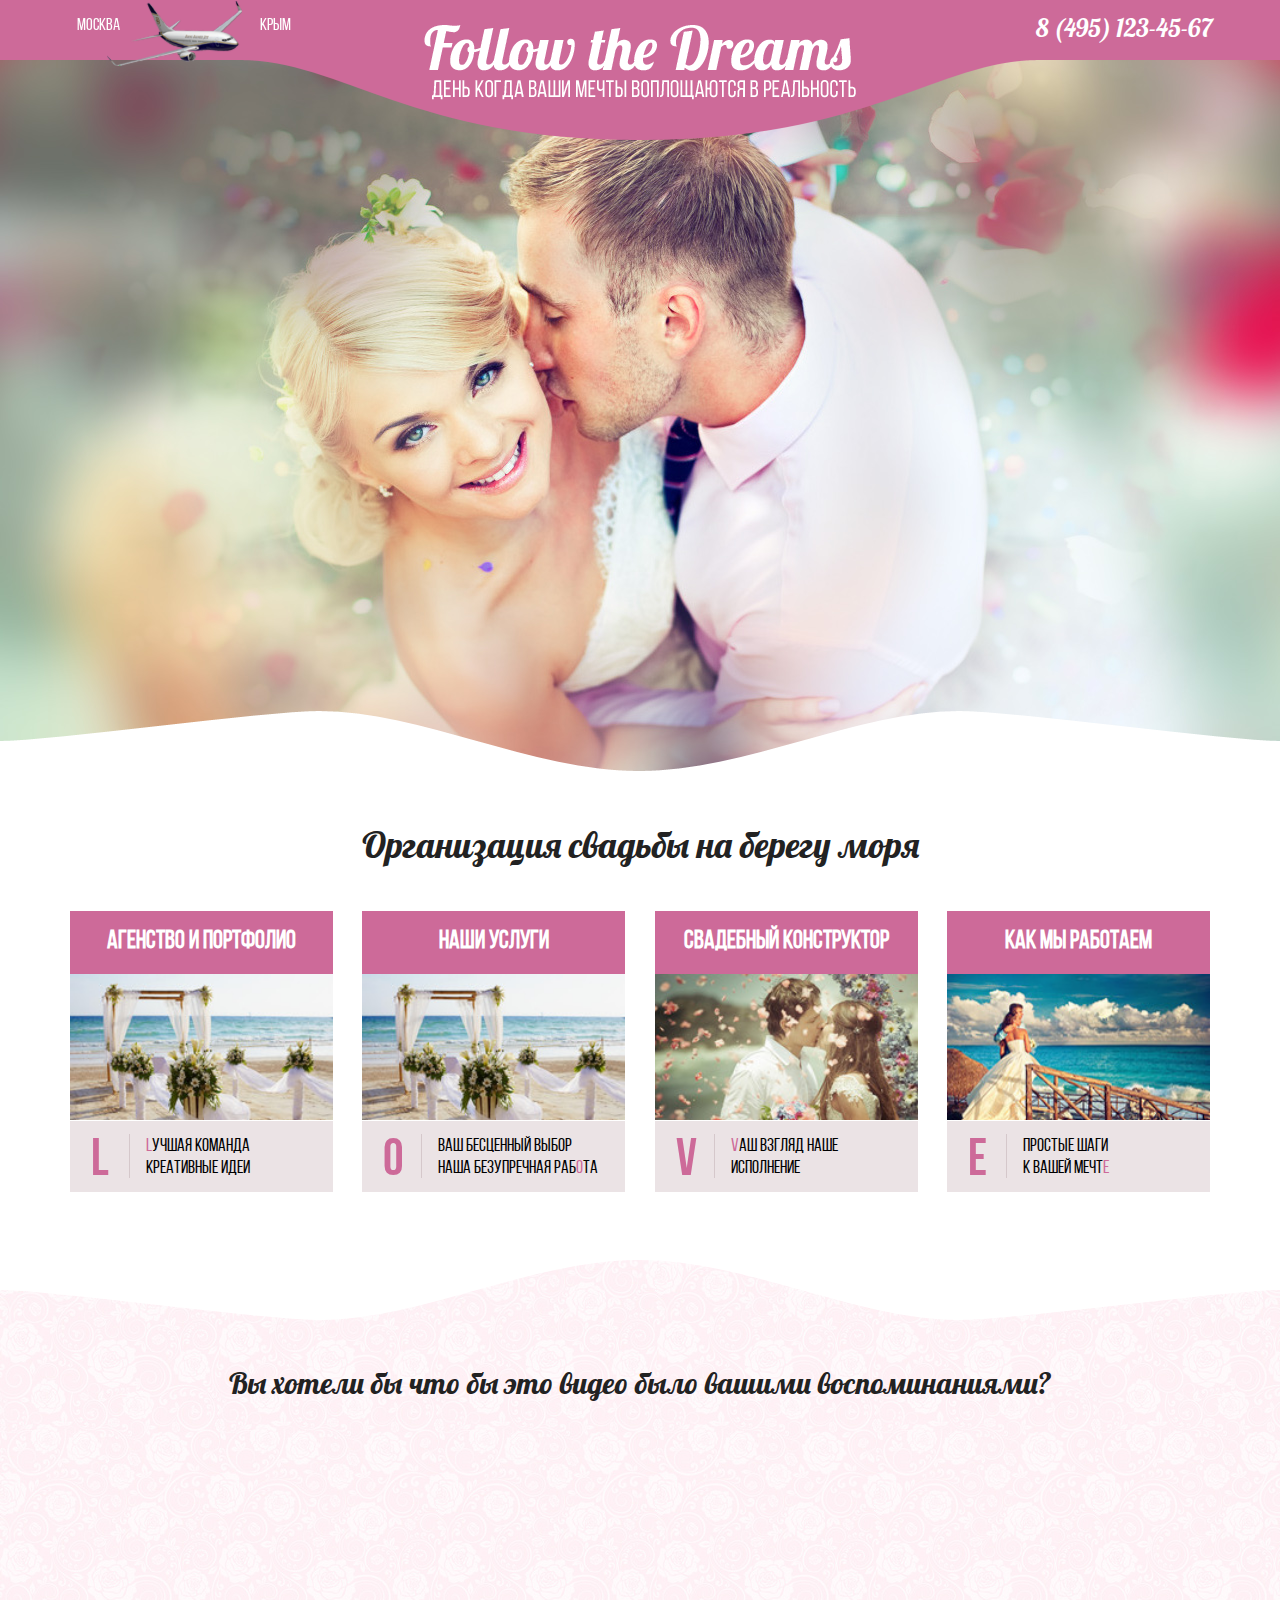
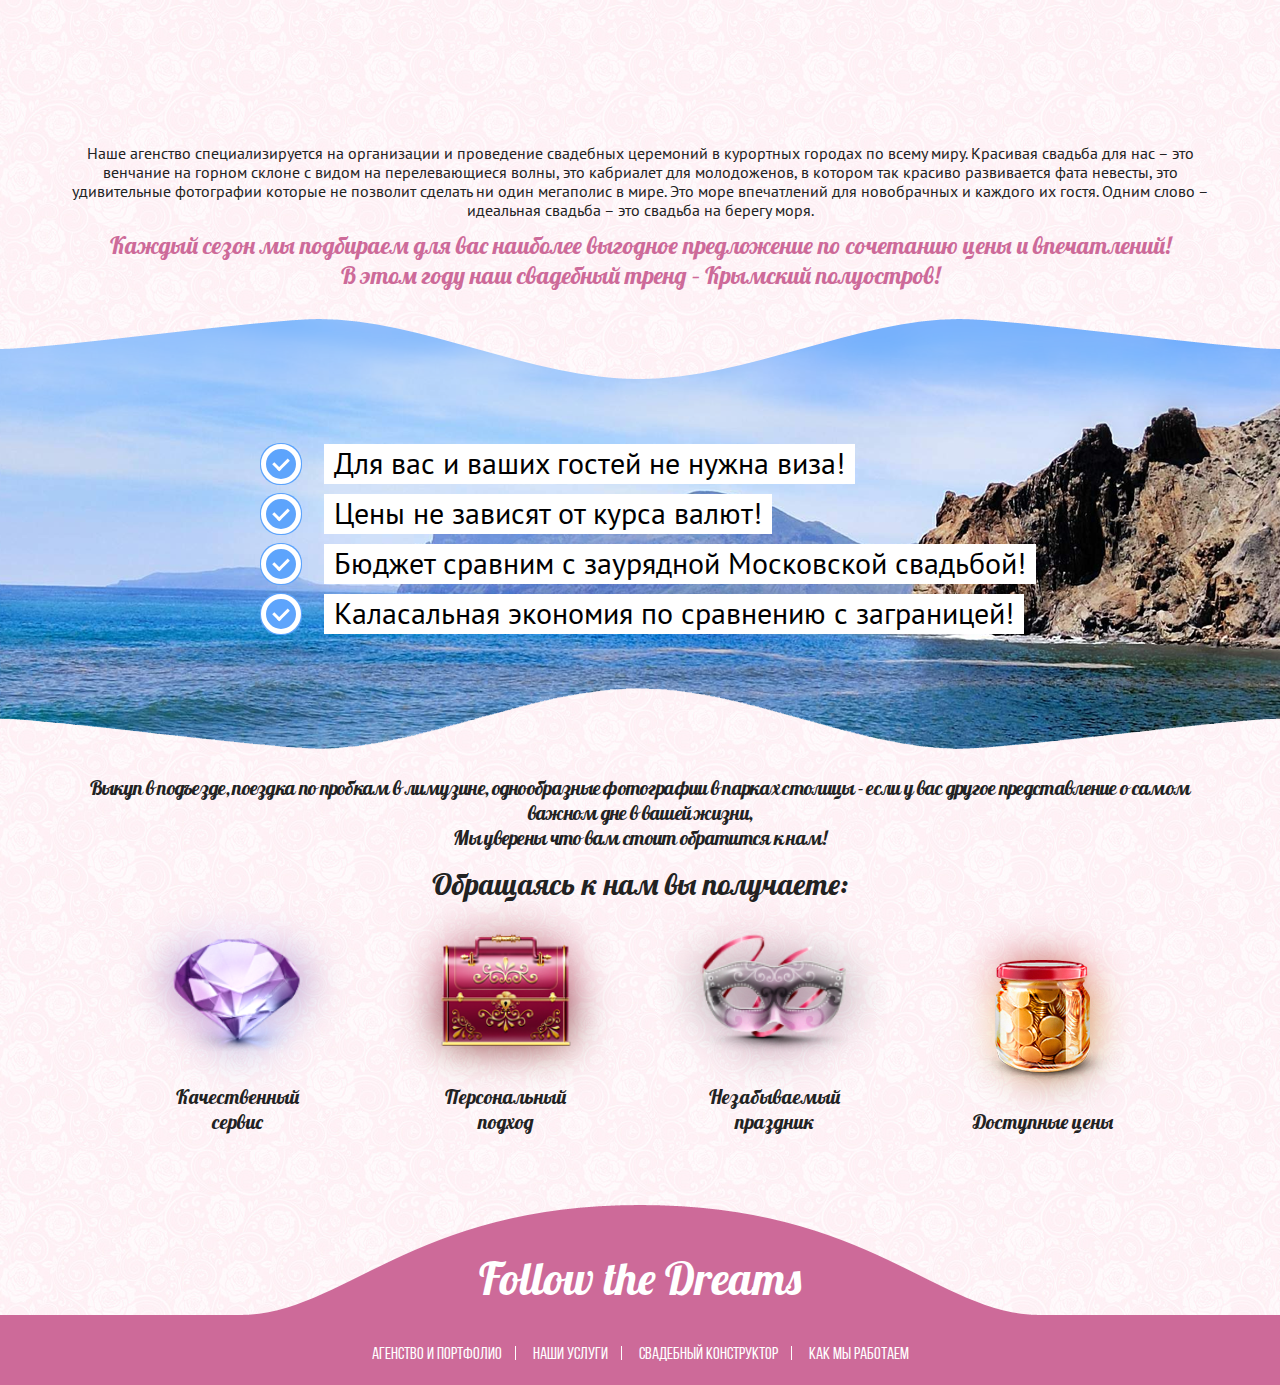
<file: index.html>
﻿<!DOCTYPE html> 
<html lang="ru">
<head>
    <meta charset="utf-8" />
    <meta name="robots" content="noindex, nofollow">
    <meta name="viewport" content="width=1000">
    <meta name="format-detection" content="telephone=no">
    <meta name="format-detection" content="address=no">

    <title>Title</title>
    <link rel="stylesheet" href="css/swiper.min.css" />
    <link rel="stylesheet" href="css/main.css" />
    
</head>
<body>
    <!-- site -->
    <div class="site">
        <!-- /site__header -->
        <header class="site__header">

            <!-- site__centered -->
            <div class="site__centered">

                <!-- trip -->
                <div class="trip">
                    Москва
                    Крым
                </div>
                <!-- /trip -->

                <!-- logo -->
                <h1 class="logo">
                    <img src="img/logo.png" alt="Follow the Dreams">
                </h1>
                <!-- /logo -->

                <!-- phone -->
                <a href="tel:84951234567" class="phone">8 (495) 123-45-67</a>
                <!-- /phone -->

            </div>
            <!-- /site__centered -->

        </header>
        <!-- /site__header -->

        <!-- site__content -->
        <div class="site__content">

            <!-- main-slider -->
            <div class="main-slider">

                <!-- swiper-container -->
                <div class="swiper-container">

                    <!-- swiper-wrapper -->
                    <div class="swiper-wrapper">

                        <!-- main-slider__item -->
                        <div class="main-slider__item swiper-slide">
                            <img src="pic/slide.jpg" alt="img"/>
                        </div>
                        <!-- /main-slider__item -->

                        <!-- main-slider__item -->
                        <div class="main-slider__item swiper-slide">
                            <img src="pic/slide_01.jpg" alt="img"/>
                        </div>
                        <!-- /main-slider__item -->

                    </div>
                    <!-- /swiper-wrapper -->

                </div>
                <!-- /swiper-container -->

            </div>
            <!-- /main-slider -->

            <!-- organization -->
            <section class="organization">

                <!-- site__centered -->
                <div class="site__centered">

                    <!-- site__title -->
                    <h2 class="site__title site__title_frame site__title_frame_1">Организация свадьбы на берегу моря</h2>
                    <!-- /site__title -->

                    <!-- organization__wrap -->
                    <div class="organization__wrap">

                        <!-- organization__item -->
                        <a href="#" class="organization__item">

                            <!-- organization__title -->
                            <h3 class="organization__title">Агенство и портфолио</h3>
                            <!-- organization__title -->

                            <!-- organization__img -->
                            <div class="organization__img">
                                <img src='pic/img-001.jpg' alt="img"/>
                            </div>
                            <!-- /organization__img -->

                            <!-- organization__content -->
                            <div class="organization__content">

                                <!-- organization__letter -->
                                <span class="organization__letter organization__letter_1">L</span>
                                <!-- /organization__letter -->

                                <p><span>L</span>учшая команда</p>
                                <p>Креативные идеи</p>
                            </div>
                            <!-- /organization__content -->

                        </a>
                        <!-- /organization__item -->

                        <!-- organization__item -->
                        <a href="#" class="organization__item">

                            <!-- organization__title -->
                            <h3 class="organization__title">наши услуги</h3>
                            <!-- /organization__title -->

                            <!-- organization__img -->
                            <div class="organization__img">
                                <img src='pic/img-001.jpg' alt="img"/>
                            </div>
                            <!-- /organization__img -->

                            <!-- organization__content -->
                            <div class="organization__content">

                                <!-- organization__letter -->
                                <span class="organization__letter organization__letter_2">O</span>
                                <!-- /organization__letter -->

                                <p>Ваш  бесценный выбор</p>
                                <p>Наша безупречная раб<span>О</span>та</p>
                            </div>
                            <!-- /organization__content -->

                        </a>
                        <!-- /organization__item -->


                        <!-- organization__item -->
                        <a href="#" class="organization__item">

                            <!-- organization__title -->
                            <h3 class="organization__title">свадебный конструктор</h3>
                            <!-- organization__title -->

                            <!-- organization__img -->
                            <div class="organization__img">
                                <img src='pic/img-003.jpg' alt="img"/>
                            </div>
                            <!-- /organization__img -->

                            <!-- organization__content -->
                            <div class="organization__content">

                                <!-- organization__letter -->
                                <span class="organization__letter organization__letter_3">V</span>
                                <!-- /organization__letter -->

                                <p><span>V</span>аш взгляд Наше</p>
                                <p>исполнение</p>
                            </div>
                            <!-- /organization__content -->

                        </a>
                        <!-- /organization__item -->

                        <!-- organization__item -->
                        <a href="#" class="organization__item">

                            <!-- organization__title -->
                            <h3 class="organization__title">как мы работаем</h3>
                            <!-- organization__title -->

                            <!-- organization__img -->
                            <div class="organization__img">
                                <img src='pic/img-004.jpg' alt="img"/>
                            </div>
                            <!-- /organization__img -->

                            <!-- organization__content -->
                            <div class="organization__content">

                                <!-- organization__letter -->
                                <span class="organization__letter organization__letter_4">E</span>
                                <!-- /organization__letter -->

                                <p>Простые шаги</p>
                                <p>К вашей мечт<span>E</span></p>
                            </div>
                            <!-- /organization__content -->

                        </a>
                        <!-- /organization__item -->

                    </div>
                    <!-- /organization__wrap -->

                </div>
                <!-- /site__centered -->

            </section>
            <!-- /organization -->

            <!-- video-memory -->
            <section class="video-memory">

                <!-- site__centered -->
                <div class="site__centered">

                    <!-- site__title -->
                    <h2 class="site__title site__title_frame">Вы хотели бы что бы это видео было вашими воспоминаниями?</h2>
                    <!-- /site__title -->

                    <!-- video-memory__wrap -->
                    <div class="video-memory__wrap" data-space-to-animate = "300">

                        <!-- video-memory__wrap-item -->
                        <div class="video-memory__wrap-item">венчание в церкви или на берегу моря?</div>
                        <!-- /video-memory__wrap-item -->

                        <!-- video-memory__wrap-item -->
                        <div class="video-memory__wrap-item">прогука на яхте или воздушном шаре?</div>
                        <!-- /video-memory__wrap-item -->

                        <!-- video-memory__wrap-item -->
                        <div class="video-memory__wrap-item">может выездная церемония на обрыве высокой сколы?</div>
                        <!-- /video-memory__wrap-item -->

                        <!-- video-memory__wrap-item -->
                        <div class="video-memory__wrap-item">что бы вы не выбрали, мы делаем этот день особенным!</div>
                        <!-- /video-memory__wrap-item -->

                        <iframe width="460" height="298" src="https://www.youtube.com/embed/YQHsXMglC9A" frameborder="0" allowfullscreen></iframe>

                    </div>
                    <!-- /video-memory__wrap -->

                    <!-- video-memory__content -->
                    <div class="video-memory__content">
                        <p>Наше агенство специализируется на организации и проведение свадебных церемоний в курортных городах по всему миру. Красивая свадьба для нас – это венчание на горном склоне с видом на перелевающиеся волны, это кабриалет для молодоженов, в котором так красиво развивается фата невесты, это удивительные фотографии которые не позволит сделать ни один мегаполис в мире. Это море впечатлений для новобрачных и каждого их гостя. Одним слово – идеальная свадьба – это свадьба на берегу моря.</p>

                        <h3 class="video-memory__content-tagline">
                            <span>Каждый сезон мы подбираем для вас наиболее выгодное предложение по сочетанию цены и впечатлений!</span>
                            <span>В этом году наш свадебный тренд – Крымский полуостров!</span>
                        </h3>
                    </div>
                    <!-- /video-memory__content -->

                </div>
                <!-- /site__centered -->

            </section>
            <!-- /video-memory -->

            <!-- advantages -->
            <div class="advantages">

                <!-- site__centered -->
                <div class="site__centered">

                    <!-- advantages__list -->
                    <ul class="advantages__list">
                        <li><span>Для вас и ваших гостей не нужна виза!</span></li>
                        <li><span>Цены не зависят от курса валют!</span></li>
                        <li><span>Бюджет сравним с заурядной Московской свадьбой!</span></li>
                        <li><span>Каласальная экономия по сравнению с заграницей!</span></li>
                    </ul>
                    <!-- /advantages__list -->

                </div>
                <!-- /site__centered -->

            </div>
            <!-- /advantages -->

            <!-- benefit -->
            <section class="benefit">

                <!-- site__centered -->
                <div class="site__centered">

                    <!-- benefit__introduction -->
                    <div class="benefit__introduction">
                        <p>Выкуп в подъезде, поездка по пробкам в лимузине, однообразные фотографии в парках столицы - если у вас другое представление о самом важном дне в вашей жизни,</p>
                        <p>Мы уверены что вам стоит обратится к нам!</p>
                    </div>
                    <!-- /benefit__introduction -->

                    <!-- site__title -->
                    <h2 class="site__title site__title_frame">Обращаясь к нам вы получаете:</h2>
                    <!-- /site__title -->

                    <!-- benefit__wrap -->
                    <div class="benefit__wrap">

                        <div class="benefit__item benefit__item_service">
                            <span>Качественный сервис</span>
                        </div>

                        <div class="benefit__item benefit__item_approach">
                            <span>Персональный подход</span>
                        </div>

                        <div class="benefit__item benefit__item_celebration">
                            <span>Незабываемый праздник</span>
                        </div>

                        <div class="benefit__item benefit__item_price">
                            <span>Доступные цены</span>
                        </div>

                    </div>
                    <!-- /benefit__wrap -->

                </div>
                <!-- /site__centered -->

            </section>
            <!-- /benefit -->

        </div>
        <!-- /site__content -->

        <!-- /site__footer -->
        <footer class="site__footer">

            <!-- site__centered -->
            <div class="site__centered">

                <span class="footer__logo">Follow the Dreams</span>

                <div class="footer__menu">
                    <a href="#" class="footer__menu-item"><span>Агенство и портфолио</span></a>
                    <a href="#" class="footer__menu-item"><span>наши услуги</span></a>
                    <a href="#" class="footer__menu-item"><span>свадебный конструктор</span></a>
                    <a href="#" class="footer__menu-item"><span>как мы работаем</span></a>
                </div>

            </div>
            <!-- /site__centered -->

        </footer>
        <!-- /site__footer -->

    </div>
    <!-- /site -->

    <script src="js/jquery-2.1.3.min.js"></script>
    <script src="js/swiper.min.js"></script>
    <script src="js/jquery.main.js"></script>
</body>
</html>
</file>
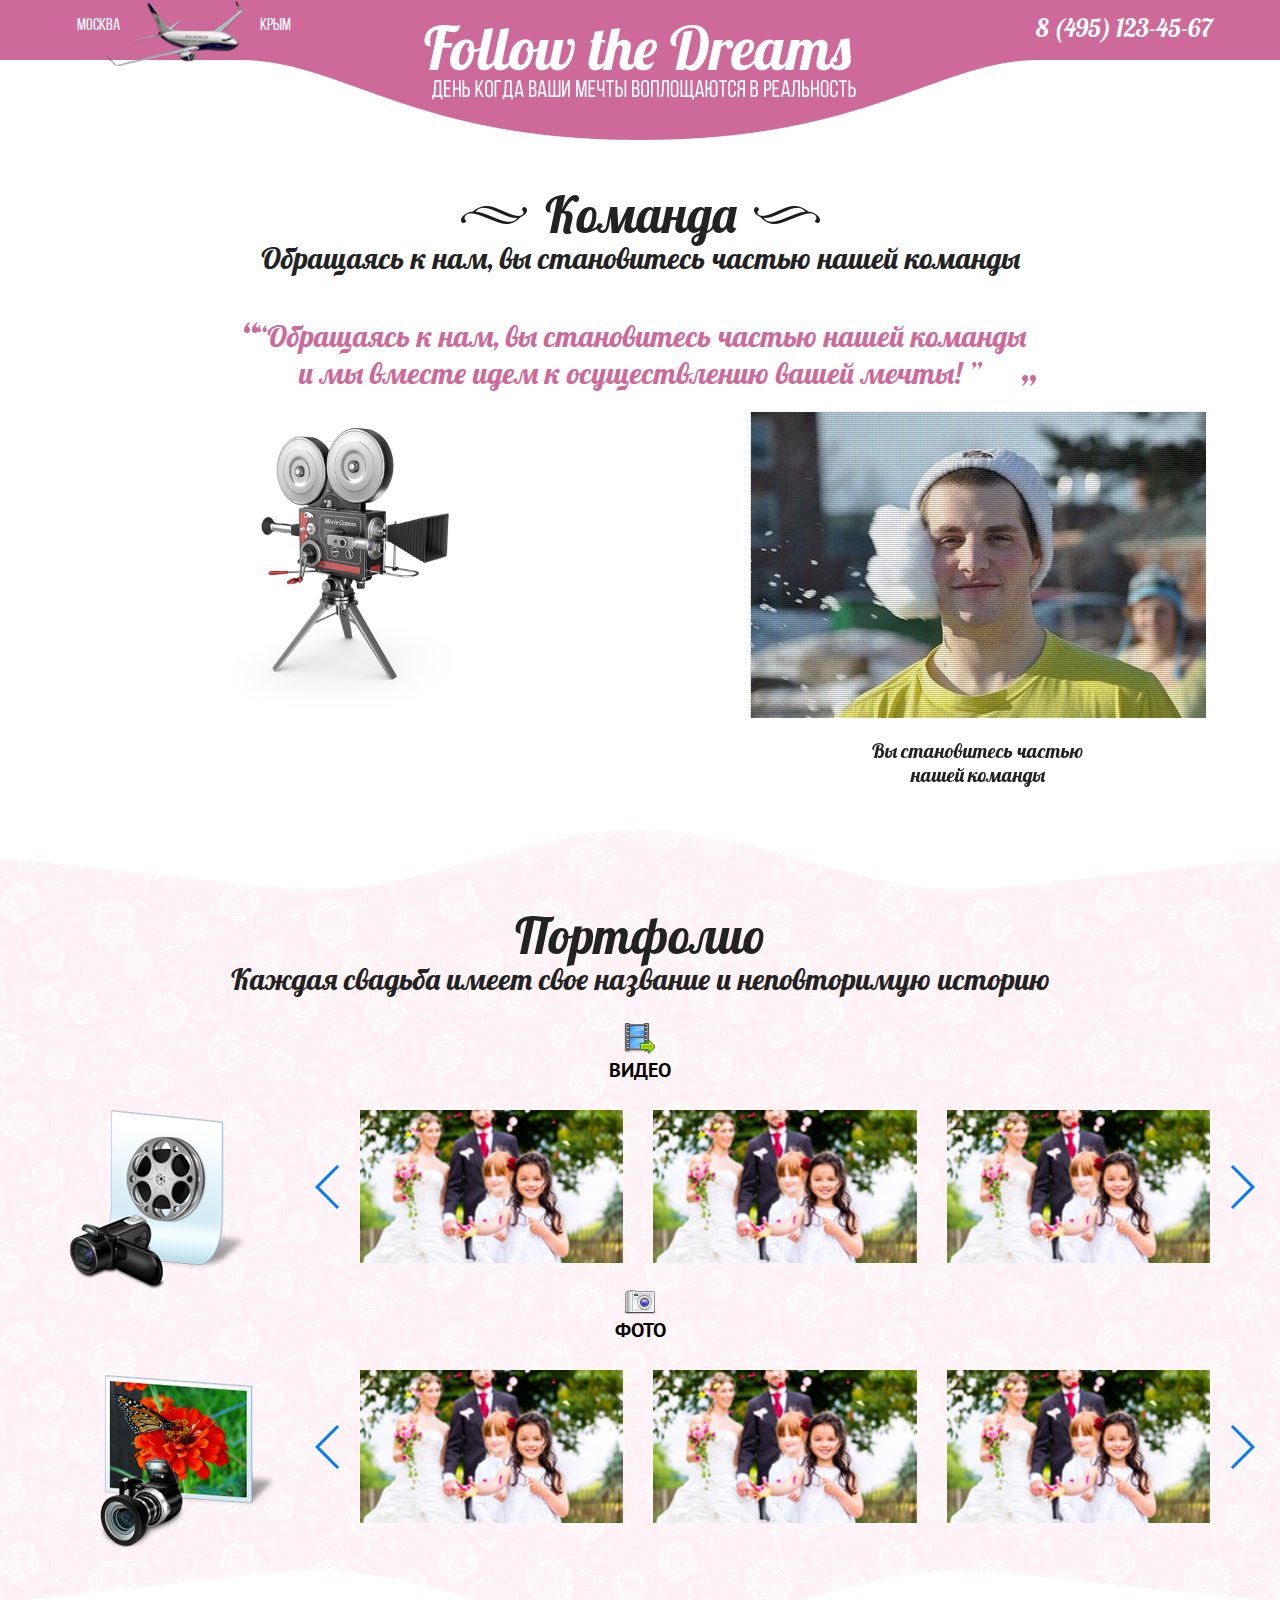
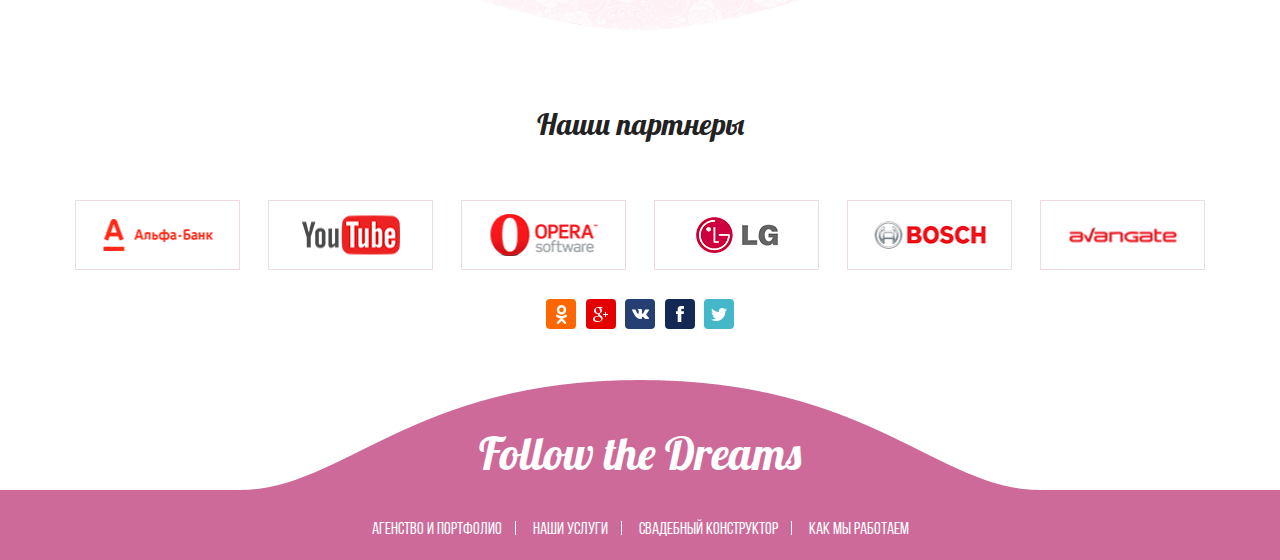
<file: svadba_vn_1.html>
﻿<!DOCTYPE html> 
<html lang="ru">
<head>
    <meta charset="utf-8" />
    <meta name="robots" content="noindex, nofollow">
    <meta name="viewport" content="width=1000">
    <meta name="format-detection" content="telephone=no">
    <meta name="format-detection" content="address=no">

    <title>Title</title>
    <link rel="stylesheet" href="css/swiper.min.css" />
    <link rel="stylesheet" href="css/main.css" />

</head>
<body>

    <!-- site -->
    <div class="site">

        <!-- site__header -->
        <header class="site__header">

            <!-- site__centered -->
            <div class="site__centered">

                <!-- trip -->
                <div class="trip">
                    Москва
                    Крым
                </div>
                <!-- /trip -->

                <!-- logo -->
                <a href="#" class="logo">
                    <img src="img/logo.png" alt="Follow the Dreams">
                </a>
                <!-- /logo -->

                <!-- phone -->
                <a href="tel:84951234567" class="phone">8 (495) 123-45-67</a>
                <!-- /phone -->

            </div>
            <!-- /site__centered -->

        </header>
        <!-- /site__header -->

        <!-- site__content -->
        <div class="site__content">

            <!-- our-team -->
            <section class="our-team">

                <!-- site__centered -->
                <div class="site__centered">

                    <h1 class="site__title"><span>Команда</span></h1>
                    <span class="site__subtitle">Обращаясь к нам, вы становитесь частью нашей команды </span>

                    <!-- our-team__slogan -->
                    <span class="our-team__slogan">
                        <span>“Обращаясь к нам, вы становитесь частью нашей команды
и мы вместе идем к осуществлению вашей мечты! ”</span>
                    </span>
                    <!-- /our-team__slogan -->

                    <!-- our-team__slider -->
                    <div class="our-team__slider">

                        <!-- swiper-container -->
                        <div class="swiper-container">
                            <div class="swiper-wrapper">
                                <div class="swiper-slide">

                                    <!-- our-team__card -->
                                    <div class="our-team__card">

                                        <!-- our-team__pic -->
                                        <div class="our-team__pic" style="background-image: url(pic/our-team-slide1.png)"></div>
                                        <!-- /our-team__pic -->

                                        <!-- our-team__text -->
                                        <div class="our-team__text">
                                            <div>
                                                <div>
                                                    Вы становитесь частью
                                                    нашей команды
                                                </div>
                                            </div>
                                        </div>
                                        <!-- /our-team__text -->

                                    </div>
                                    <!-- /our-team__card -->

                                </div>
                                <div class="swiper-slide">

                                    <!-- our-team__card -->
                                    <div class="our-team__card">

                                        <!-- our-team__pic -->
                                        <div class="our-team__pic" style="background-image: url(pic/our-team-slide1.png)"></div>
                                        <!-- /our-team__pic -->

                                        <!-- our-team__text -->
                                        <div class="our-team__text">
                                            <div>
                                                <div>
                                                    Вы становитесь частью
                                                    нашей команды
                                                </div>
                                            </div>
                                        </div>
                                        <!-- /our-team__text -->

                                    </div>
                                    <!-- /our-team__card -->

                                </div>
                                <div class="swiper-slide">

                                    <!-- our-team__card -->
                                    <div class="our-team__card">

                                        <!-- our-team__pic -->
                                        <div class="our-team__pic" style="background-image: url(pic/our-team-slide1.png)"></div>
                                        <!-- /our-team__pic -->

                                        <!-- our-team__text -->
                                        <div class="our-team__text">
                                            <div>
                                                <div>
                                                    Вы становитесь частью
                                                    нашей команды
                                                </div>
                                            </div>
                                        </div>
                                        <!-- /our-team__text -->

                                    </div>
                                    <!-- /our-team__card -->

                                </div>
                                <div class="swiper-slide">

                                    <!-- our-team__card -->
                                    <div class="our-team__card">

                                        <!-- our-team__pic -->
                                        <div class="our-team__pic" style="background-image: url(pic/our-team-slide1.png)"></div>
                                        <!-- /our-team__pic -->

                                        <!-- our-team__text -->
                                        <div class="our-team__text">
                                            <div>
                                                <div>
                                                    Вы становитесь частью
                                                    нашей команды
                                                </div>
                                            </div>
                                        </div>
                                        <!-- /our-team__text -->

                                    </div>
                                    <!-- /our-team__card -->

                                </div>
                                <div class="swiper-slide">

                                    <!-- our-team__card -->
                                    <div class="our-team__card">

                                        <!-- our-team__pic -->
                                        <div class="our-team__pic" style="background-image: url(pic/our-team-slide1.png)"></div>
                                        <!-- /our-team__pic -->

                                        <!-- our-team__text -->
                                        <div class="our-team__text">
                                            <div>
                                                <div>
                                                    Вы становитесь частью
                                                    нашей команды
                                                </div>
                                            </div>
                                        </div>
                                        <!-- /our-team__text -->

                                    </div>
                                    <!-- /our-team__card -->

                                </div>
                            </div>
                        </div>
                        <!-- /swiper-container -->

                    </div>
                    <!-- /our-team__slider -->

                </div>
                <!-- /site__centered -->

            </section>
            <!-- /our-team -->

            <!-- portfolio -->
            <section class="portfolio">

                <!-- site__centered -->
                <div class="site__centered">

                    <h2 class="site__title">Портфолио</h2>
                    <span class="site__subtitle">Каждая свадьба имеет свое название и неповторимую историю</span>

                    <!-- portfolio__title -->
                    <h3 class="portfolio__title portfolio__title_video">
                        <span>Видео</span>
                    </h3>
                    <!-- /portfolio__title -->

                    <!-- portfolio__slider -->
                    <div class="portfolio__slider portfolio__slider_video">
                        <div>

                            <!-- swiper-container -->
                            <div class="swiper-container">
                                <div class="swiper-wrapper">
                                    <a href="#" class="swiper-slide" style="background-image: url(pic/portfolio-slide1.png)"></a>
                                    <a href="#" class="swiper-slide" style="background-image: url(pic/portfolio-slide1.png)"></a>
                                    <a href="#" class="swiper-slide" style="background-image: url(pic/portfolio-slide1.png)"></a>
                                    <a href="#" class="swiper-slide" style="background-image: url(pic/portfolio-slide1.png)"></a>
                                </div>
                            </div>
                            <!-- /swiper-container -->

                            <!-- Add Arrows -->
                            <div class="swiper-button-next"></div>
                            <div class="swiper-button-prev"></div>

                        </div>
                    </div>
                    <!-- /portfolio__slider -->

                    <!-- portfolio__title -->
                    <h3 class="portfolio__title portfolio__title_photo">
                        <span>Фото</span>
                    </h3>
                    <!-- /portfolio__title -->

                    <!-- portfolio__slider -->
                    <div class="portfolio__slider portfolio__slider_photos">
                        <div>

                            <!-- swiper-container -->
                            <div class="swiper-container">
                                <div class="swiper-wrapper">
                                    <a href="#" class="swiper-slide" style="background-image: url(pic/portfolio-slide1.png)"></a>
                                    <a href="#" class="swiper-slide" style="background-image: url(pic/portfolio-slide1.png)"></a>
                                    <a href="#" class="swiper-slide" style="background-image: url(pic/portfolio-slide1.png)"></a>
                                    <a href="#" class="swiper-slide" style="background-image: url(pic/portfolio-slide1.png)"></a>
                                </div>
                            </div>
                            <!-- /swiper-container -->

                            <!-- Add Arrows -->
                            <div class="swiper-button-next"></div>
                            <div class="swiper-button-prev"></div>
                        </div>
                    </div>
                    <!-- /portfolio__slider -->

                </div>
                <!-- /site__centered -->

            </section>
            <!-- /portfolio -->

            <!-- partners -->
            <section class="partners">

                <!-- site__centered -->
                <div class="site__centered">
                    <h2 class="site__subtitle">Наши партнеры</h2>

                    <!-- partners__items -->
                    <div class="partners__items">
                        <a class="partners__item" href="#">
                            <img src="pic/partner1.png" width="109" height="32" alt="">
                        </a>
                        <a class="partners__item" href="#">
                            <img src="pic/partner2.png" width="98" height="39" alt="">
                        </a>
                        <a class="partners__item" href="#">
                            <img src="pic/partner3.png" width="107" height="42" alt="">
                        </a>
                        <a class="partners__item" href="#">
                            <img src="pic/partner4.png" width="82" height="36" alt="">
                        </a>
                        <a class="partners__item" href="#">
                            <img src="pic/partner5.png" width="111" height="28" alt="">
                        </a>
                        <a class="partners__item" href="#">
                            <img src="pic/partner6.png" width="107" height="15" alt="">
                        </a>
                    </div>
                    <!-- /partners__items -->

                    <!-- social-networks -->
                    <div class="social-networks">
                        <a class="social-networks__odn" href="#">odn</a>
                        <a class="social-networks__google" href="#">google</a>
                        <a class="social-networks__vk" href="#">vk</a>
                        <a class="social-networks__facebook" href="#">facebook</a>
                        <a class="social-networks__twitter" href="#">twitter</a>
                    </div>
                    <!-- /social-networks -->

                </div>
                <!-- /site__centered -->

            </section>
            <!-- /partners -->

        </div>
        <!-- /site__content -->

        <!-- /site__footer -->
        <footer class="site__footer">

            <!-- site__centered -->
            <div class="site__centered">

                <span class="footer__logo">Follow the Dreams</span>

                <div class="footer__menu">
                    <a href="#" class="footer__menu-item">Агенство и портфолио</a>
                    <a href="#" class="footer__menu-item">наши услуги</a>
                    <a href="#" class="footer__menu-item">свадебный конструктор</a>
                    <a href="#" class="footer__menu-item">как мы работаем</a>
                </div>

            </div>
            <!-- /site__centered -->

        </footer>
        <!-- /site__footer -->

    </div>
    <!-- /site -->

    <script src="js/jquery-2.1.3.min.js"></script>
    <script src="js/swiper.min.js"></script>
    <script src="js/jquery.main.js"></script>
</body>
</html>
</file>
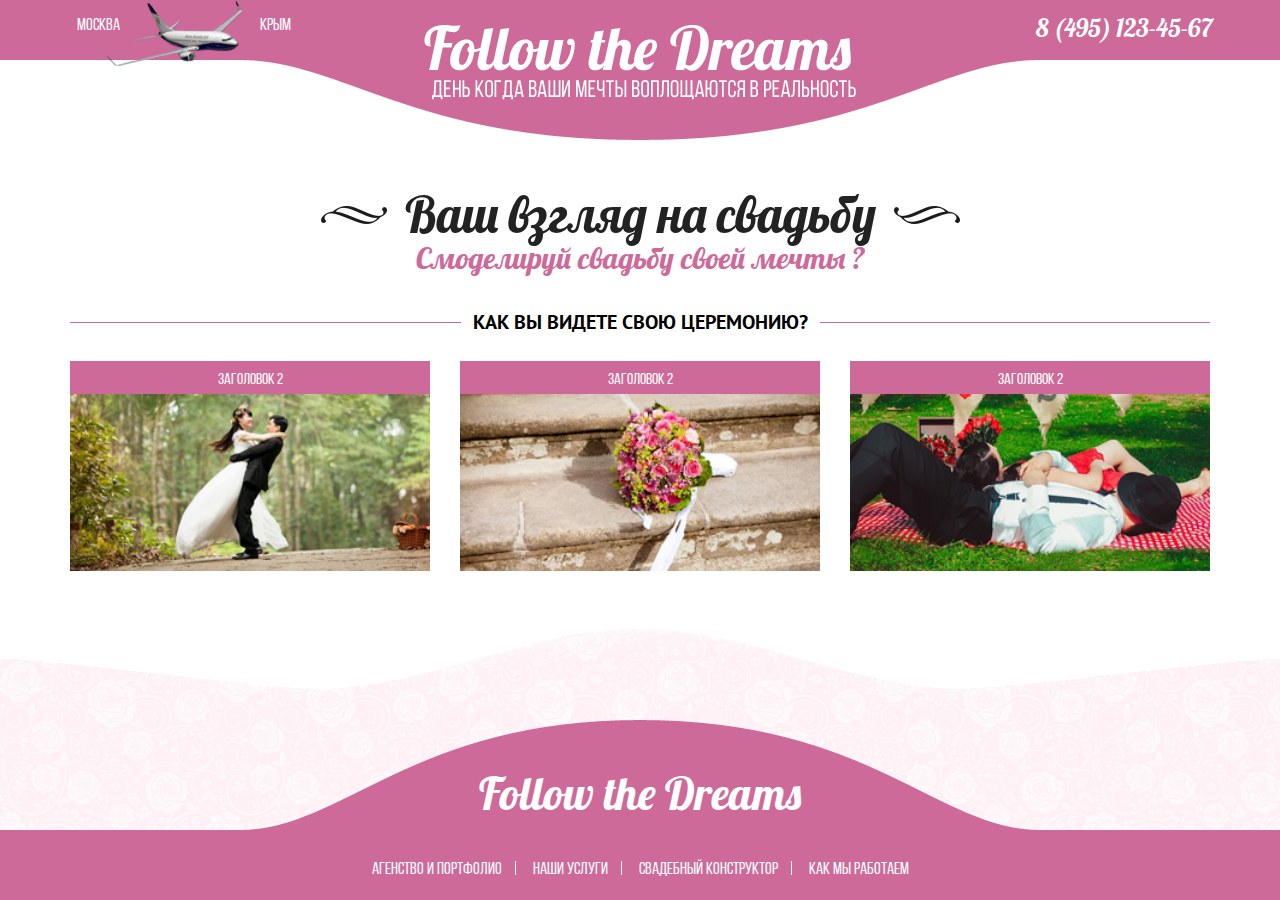
<file: svadba_vn_2.html>
<!DOCTYPE html>
<html lang="ru">
<head>
    <meta charset="utf-8" />
    <meta name="robots" content="noindex, nofollow">
    <meta name="viewport" content="width=1000">
    <meta name="format-detection" content="telephone=no">
    <meta name="format-detection" content="address=no">

    <title>Title</title>
    <link rel="stylesheet" href="css/swiper.min.css" />
    <link rel="stylesheet" href="css/main.css" />

</head>
<body>

<!-- site -->
<div class="site">

    <!-- site__header -->
    <header class="site__header">

        <!-- site__centered -->
        <div class="site__centered">

            <!-- trip -->
            <div class="trip">
                Москва
                Крым
            </div>
            <!-- /trip -->

            <!-- logo -->
            <a href="#" class="logo">
                <img src="img/logo.png" alt="Follow the Dreams">
            </a>
            <!-- /logo -->

            <!-- phone -->
            <a href="tel:84951234567" class="phone">8 (495) 123-45-67</a>
            <!-- /phone -->

        </div>
        <!-- /site__centered -->

    </header>
    <!-- /site__header -->

    <!-- site__content -->
    <div class="site__content">

        <!-- our-team -->
        <section class="our-team">

            <!-- site__centered -->
            <div class="site__centered">

                <h1 class="site__title"><span>Ваш взгляд на свадьбу</span></h1>
                <h2 class="site__subtitle site__subtitle_1">Смоделируй свадьбу своей мечты ? </h2>

                <!--questions-->
                <div class="questions">


                    <!--questions__item-->
                    <form class="questions__item">

                        <div class="questions__title"><span>Как вы видете свою церемонию?</span></div>

                       <!--questions__item-elem-->
                       <div class="questions__elem">
                           <input type="radio" name="button1" class="questions__radio" value="1">

                           <div>
                               <img class="questions__image" src="pic/photo1.png" alt="image">
                               <span>Заголовок 2</span>
                           </div>

                       </div>
                       <!--/questions__item-elem-->

                        <!--questions__item-elem-->
                        <div class="questions__elem">
                            <input type="radio" name="button1" class="questions__radio" value="2">

                            <div>
                                <img class="questions__image" src="pic/photo2.png" alt="image">
                                <span>Заголовок 2</span>
                            </div>

                        </div>
                        <!--/questions__item-elem-->

                        <!--questions__item-elem-->
                        <div class="questions__elem">
                            <input type="radio" name="button1" class="questions__radio" value="3">

                            <div>
                                <img class="questions__image" src="pic/photo3.png" alt="image">
                                <span>Заголовок 2</span>
                            </div>

                        </div>
                        <!--/questions__item-elem-->

                    </form>
                    <!--/questions__item-->



                </div>
                <!--/questions-->

            </div>
            <!-- /site__centered -->

        </section>
        <!-- /our-team -->

    </div>
    <!-- /site__content -->

    <!-- /site__footer -->
    <footer class="site__footer">

        <!-- site__centered -->
        <div class="site__centered">

            <span class="footer__logo">Follow the Dreams</span>

            <div class="footer__menu">
                <a href="#" class="footer__menu-item">Агенство и портфолио</a>
                <a href="#" class="footer__menu-item">наши услуги</a>
                <a href="#" class="footer__menu-item">свадебный конструктор</a>
                <a href="#" class="footer__menu-item">как мы работаем</a>
            </div>

        </div>
        <!-- /site__centered -->

    </footer>
    <!-- /site__footer -->

</div>
<!-- /site -->

<script src="js/jquery-2.1.3.min.js"></script>
<script src="js/swiper.min.js"></script>
<script src="js/jquery.main.js"></script>
</body>
</html>
</file>
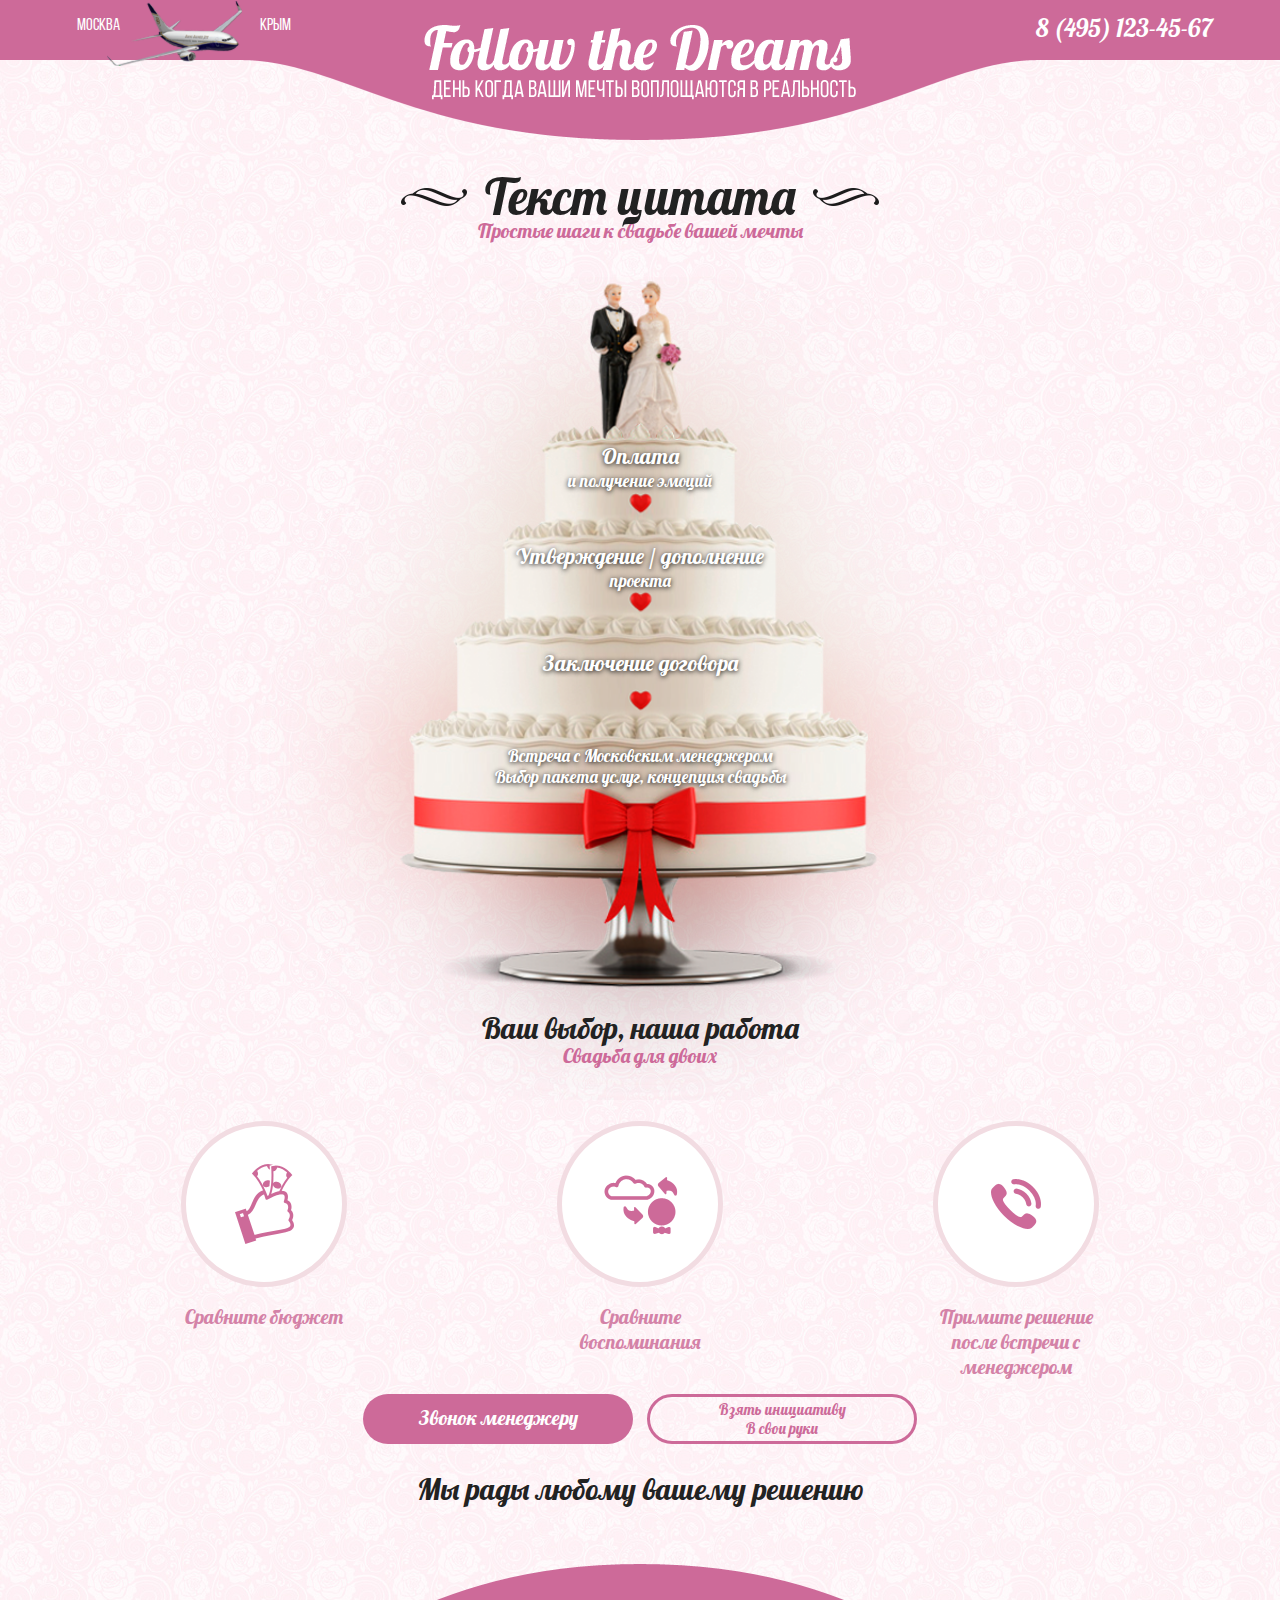
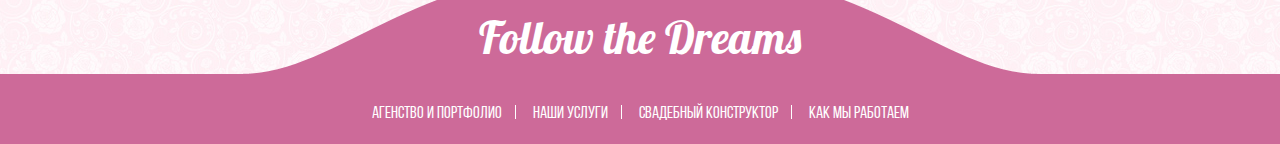
<file: svadba_vn_3.html>
﻿<!DOCTYPE html> 
<html lang="ru">
<head>
    <meta charset="utf-8" />
    <meta name="robots" content="noindex, nofollow">
    <meta name="viewport" content="width=1000">
    <meta name="format-detection" content="telephone=no">
    <meta name="format-detection" content="address=no">

    <title>Title</title>
    <link rel="stylesheet" href="css/swiper.min.css" />
    <link rel="stylesheet" href="css/main.css" />

</head>
<body>

    <!-- site -->
    <div class="site">

        <!-- site__header -->
        <header class="site__header">

            <!-- site__centered -->
            <div class="site__centered">

                <!-- trip -->
                <div class="trip">
                    Москва
                    Крым
                </div>
                <!-- /trip -->

                <!-- logo -->
                <a href="#" class="logo">
                    <img src="img/logo.png" alt="Follow the Dreams">
                </a>
                <!-- /logo -->

                <!-- phone -->
                <a href="tel:84951234567" class="phone">8 (495) 123-45-67</a>
                <!-- /phone -->

            </div>
            <!-- /site__centered -->

        </header>
        <!-- /site__header -->

        <!-- site__content -->
        <div class="site__content">

            <!-- way -->
            <section class="way">

                <!-- site__centered -->
                <div class="site__centered">

                    <!-- site__title -->
                    <h1 class="site__title"><span>Текст цитата</span></h1>
                    <!-- /site__title -->

                    <!-- site__subtitle -->
                    <span class="site__subtitle site__subtitle_2">Простые шаги к свадьбе вашей мечты</span>
                    <!-- /site__subtitle -->

                    <!-- way__content -->
                    <div class="way__content" data-space-to-animate = "100">

                        <!-- way__content-item -->
                        <div class="way__content-item">

                            <!-- way__content-topic -->
                            <span class="way__content-topic">Оплата</span>
                            <!-- /way__content-topic -->

                            и получение эмоций
                        </div>
                        <!-- /way__content-item -->

                        <!-- way__content-item -->
                        <div class="way__content-item">

                            <!-- way__content-topic -->
                            <span class="way__content-topic">Утверждение / дополнение</span>
                            <!-- /way__content-topic -->

                            проекта
                        </div>
                        <!-- /way__content-item -->

                        <!-- way__content-item -->
                        <div class="way__content-item">

                            <!-- way__content-topic -->
                            <span class="way__content-topic">Заключение договора</span>
                            <!-- /way__content-topic -->

                        </div>
                        <!-- /way__content-item -->

                        <!-- way__content-item -->
                        <div class="way__content-item">
                            <p>Встреча с Московским менеджером</p>
                            <p>Выбор пакета услуг, концепция свадьбы</p>
                        </div>
                        <!-- /way__content-item -->

                        <!-- way__decision -->
                        <div class="way__decision">

                            <!-- way__decision-item -->
                            <div class="way__decision-item">
                                <p>Вы спите спокойно,</p>
                                <p>мы выполняем свою работу!</p>
                            </div>
                            <!-- /way__decision-item -->

                            <!-- way__decision-item -->
                            <div class="way__decision-item">
                                <p>Мы информируем Вас</p>
                                <p>о каждом шаге подготовке</p>
                                <p>через СМС</p>
                            </div>
                            <!-- /way__decision-item -->

                            <!-- way__decision-item -->
                            <div class="way__decision-item">
                                <p>Мы показываем</p>
                                <p>Вам все детали</p>
                                <p>вашей предстоящей свадьбы</p>
                            </div>
                            <!-- /way__decision-item -->

                            <!-- way__decision-item -->
                            <div class="way__decision-item">
                                <p>Мы создаем проект</p>
                                <p>с учетом ваших пожеланий</p>
                            </div>
                            <!-- /way__decision-item -->

                            <!-- way__decision-item -->
                            <div class="way__decision-item">
                                <p>Определяемся с бюджетом</p>
                                <p>Предоплата 10%</p>
                            </div>
                            <!-- /way__decision-item -->

                            <!-- way__decision-item -->
                            <div class="way__decision-item">
                                <p>Пару дней на принятие</p>
                                <p>overПоложительного решения</p>
                            </div>
                            <!-- /way__decision-item -->

                        </div>
                        <!-- /way__decision -->

                    </div>
                    <!-- /way__content -->

                </div>
                <!-- /site__centered -->

            </section>
            <!-- /way -->

            <!-- choice -->
            <section class="choice">

                <!-- site__centered -->
                <div class="site__centered">

                    <!-- site__title -->
                    <h2 class="site__title site__title_frame">Ваш выбор, наша работа</h2>
                    <!-- /site__title -->

                    <!-- site__subtitle -->
                    <span class="site__subtitle site__subtitle_3">Свадьба для двоих</span>
                    <!-- /site__subtitle -->

                    <!-- choice__wrap -->
                    <ul class="choice__wrap">
                        <li class="choice__wrap-item choice__wrap-item_budget">

                            <span class="choice__wrap-img"></span>

                            Сравните бюджет
                        </li>
                        <li class="choice__wrap-item choice__wrap-item_memories">

                            <span class="choice__wrap-img"></span>

                            Сравните воспоминания
                        </li>
                        <li class="choice__wrap-item choice__wrap-item_manager">

                            <span class="choice__wrap-img"></span>

                            Примите решение после встречи с менеджером
                        </li>
                    </ul>
                    <!-- /choice__wrap -->

                    <!-- call-manager -->
                    <div class="call-manager call-manager_1">

                        <div class="call-manager__successfully">
                            <h2>Ваша заявка отправлена</h2>
                            <h2>Ожидайте звонка</h2>
                        </div>

                        <div class="call-manager__feedback">

                            <a class="call-manager__close">X</a>

                            <form  id="form" class="call-manager__form" method="get" action="php/form.php" novalidate>

                                <h2>Наш телефон : <a class="call-manager__phone" href="tel:+75555555555">+7 555 55 55 555</a></h2>
                                <h2>или мы можем Вам перезвонить:</h2>

                                <fieldset>
                                    <label for="name">Имя</label>
                                    <input type="text" name="name" id="name" required/>
                                </fieldset>
                                <fieldset>
                                    <label for="phone">Телефон</label>
                                    <input type="tel" name="phone" id="phone" required/>
                                </fieldset>
                                <fieldset>
                                    <label for="time">Удобное время</label>
                                    <input type="text" name="time" id="time" required/>
                                </fieldset>

                                <!-- btn -->
                                <button class="btn" type="submit">Заказать звонок</button>
                                <!-- /btn -->

                            </form>

                        </div>

                        <!-- btn -->
                        <a class="btn btn_1" href="#">Звонок менеджеру</a>
                        <a class="btn btn_2" href="#">Взять инициативу
                            В свои руки</a>
                        <!-- /btn -->

                    </div>
                    <!-- /call-manager -->

                    <!-- site__title -->
                    <div class="site__title site__title_frame">Мы рады любому вашему решению</div>
                    <!-- site__title -->

                </div>
                <!-- /site__centered -->

            </section>
            <!-- /choice -->

        </div>
        <!-- /site__content -->

        <!-- /site__footer -->
        <footer class="site__footer">

            <!-- site__centered -->
            <div class="site__centered">

                <span class="footer__logo">Follow the Dreams</span>

                <div class="footer__menu">
                    <a href="#" class="footer__menu-item">Агенство и портфолио</a>
                    <a href="#" class="footer__menu-item">наши услуги</a>
                    <a href="#" class="footer__menu-item">свадебный конструктор</a>
                    <a href="#" class="footer__menu-item">как мы работаем</a>
                </div>

            </div>
            <!-- /site__centered -->

        </footer>
        <!-- /site__footer -->

    </div>
    <!-- /site -->

    <script src="js/jquery-2.1.3.min.js"></script>
    <script src="js/swiper.min.js"></script>
    <script src="js/jquery.main.js"></script>
</body>
</html>
</file>
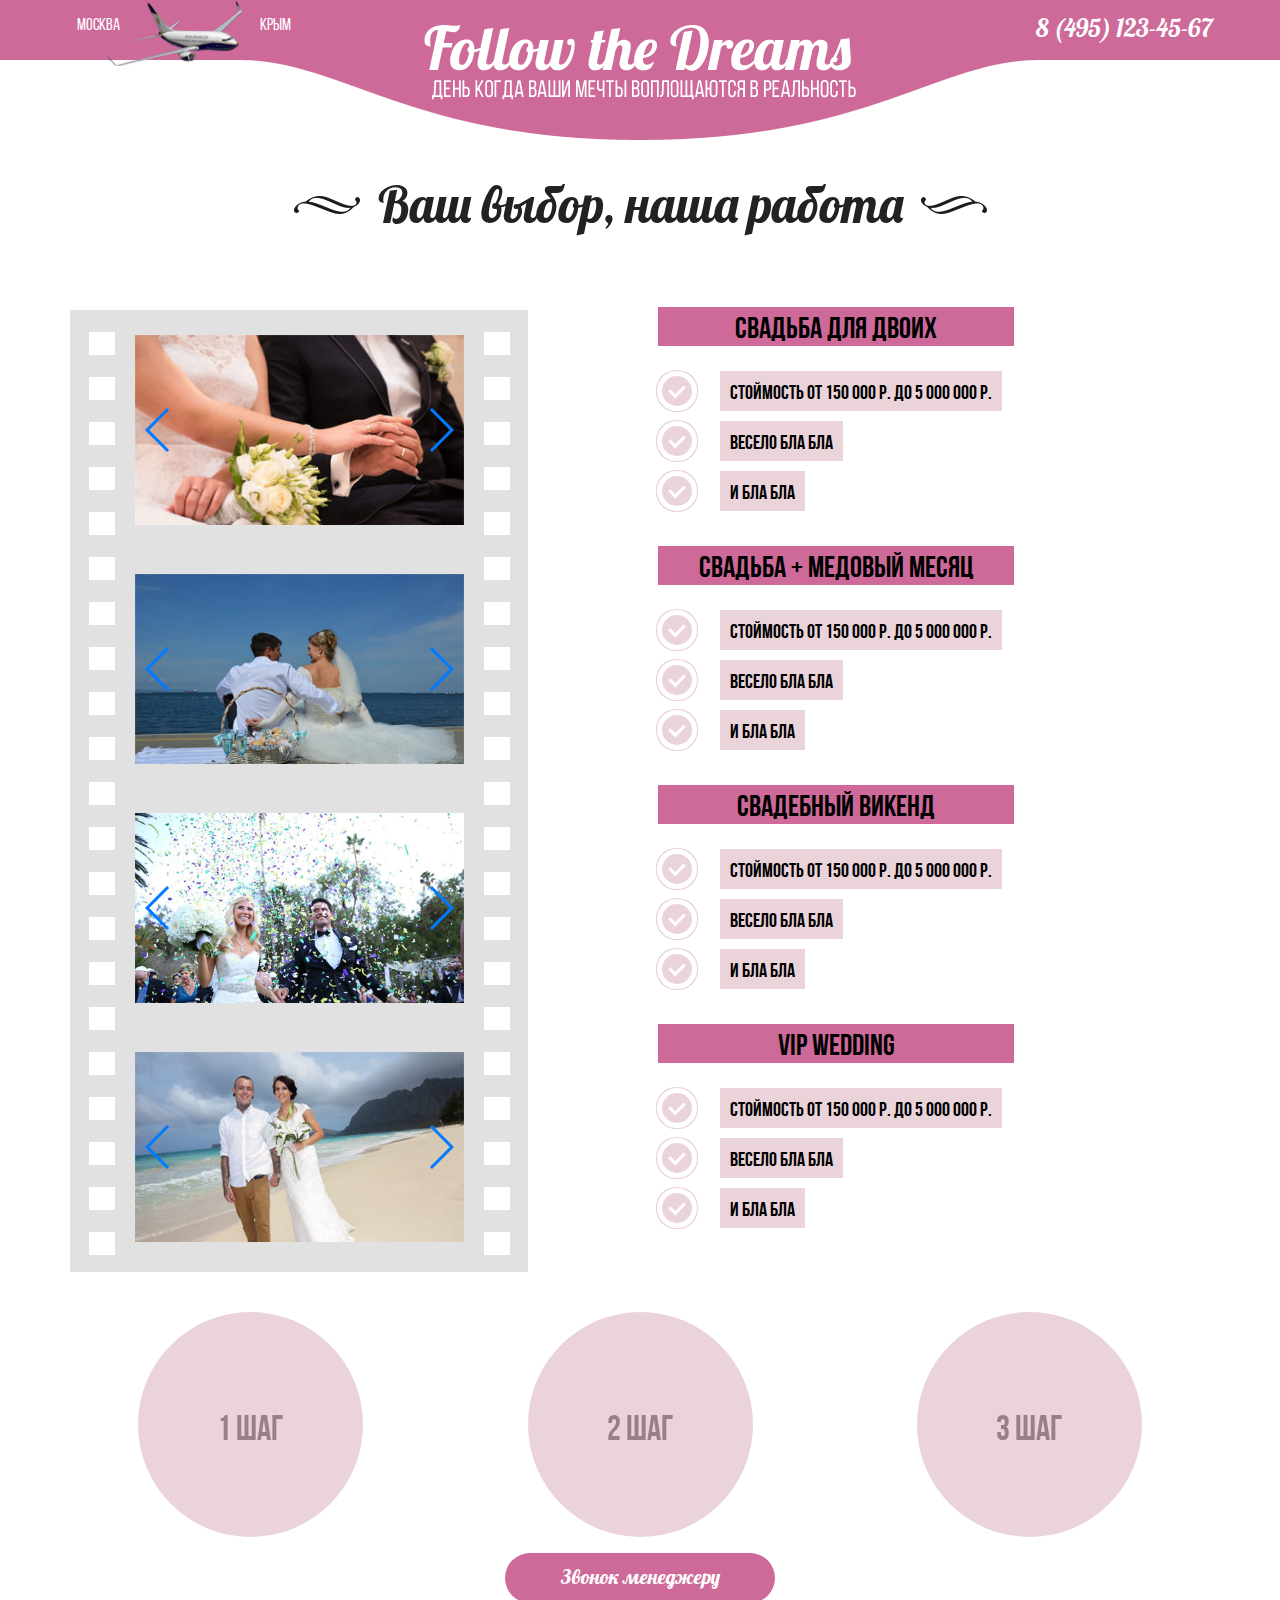
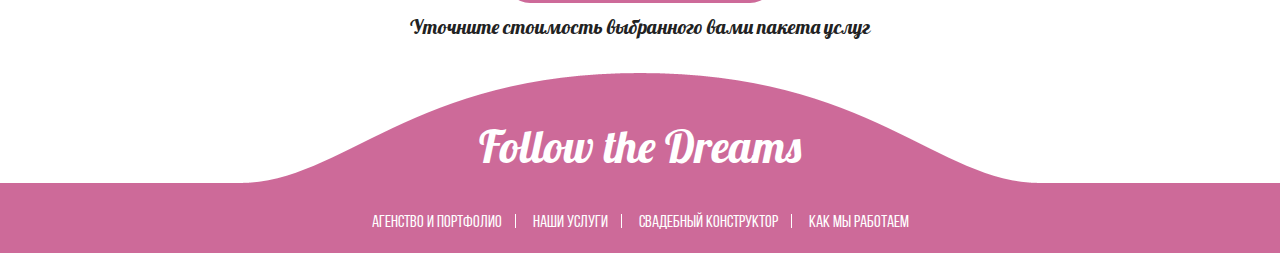
<file: your-choice.html>
<!DOCTYPE html>
<html lang="ru">
<head>
    <meta charset="utf-8" />
    <meta name="robots" content="noindex, nofollow">
    <meta name="viewport" content="width=1000">
    <meta name="format-detection" content="telephone=no">
    <meta name="format-detection" content="address=no">

    <title>Title</title>
    <link rel="stylesheet" href="css/swiper.min.css" />
    <link rel="stylesheet" href="css/main.css" />

</head>
<body>

<!-- site -->
<div class="site">

    <!-- site__header -->
    <header class="site__header">

        <!-- site__centered -->
        <div class="site__centered">

            <!-- trip -->
            <div class="trip">
                Москва
                Крым
            </div>
            <!-- /trip -->

            <!-- logo -->
            <a href="#" class="logo">
                <img src="img/logo.png" alt="Follow the Dreams">
            </a>
            <!-- /logo -->

            <!-- phone -->
            <a href="tel:84951234567" class="phone">8 (495) 123-45-67</a>
            <!-- /phone -->

        </div>
        <!-- /site__centered -->

    </header>
    <!-- /site__header -->

    <!-- site__content -->
    <div class="site__content">

        <!-- your-choice -->
        <section class="your-choice">

            <!-- site__title -->
            <h1 class="site__title"><span>Ваш выбор, наша работа</span></h1>
            <!-- /site__title -->

            <!-- your-choice__wrap -->
            <div class="your-choice__wrap">

                <!-- your-choice__tape -->
                <div class="your-choice__tape">

                    <!-- your-choice__item -->
                    <div class="your-choice__item">

                        <!-- your-choice__slider -->
                        <div class="your-choice__slider">

                            <!-- swiper-container -->
                            <div class="swiper-container">
                                <div class="swiper-wrapper">
                                    <div class="swiper-slide" style="background-image: url(pic/your-choice__slider01.jpg)"></div>
                                    <div class="swiper-slide" style="background-image: url(pic/your-choice__slider02.jpg)"></div>
                                    <div class="swiper-slide" style="background-image: url(pic/your-choice__slider03.jpg)"></div>
                                    <div class="swiper-slide" style="background-image: url(pic/your-choice__slider04.jpg)"></div>
                                </div>

                                <!-- Add Arrows -->
                                <div class="swiper-button-next"></div>
                                <div class="swiper-button-prev"></div>
                            </div>
                            <!-- /swiper-container -->

                        </div>
                        <!-- /your-choice__slider -->

                        <!-- your-choice__list -->
                        <div class="your-choice__list">

                            <!-- your-choice__title -->
                            <h2 class="your-choice__title">Свадьба для двоих</h2>
                            <!-- your-choice__title -->

                            <ul class="advantages__list your-choice_list">
                                <li><span>Стоймость от 150 000 р. до 5 000 000 р.</span></li>
                                <li><span>Весело бла бла</span></li>
                                <li><span>И бла бла</span></li>
                            </ul>

                        </div>
                        <!-- /your-choice__list -->

                    </div>
                    <!-- /your-choice__item -->

                    <!-- your-choice__item -->
                    <div class="your-choice__item">

                        <!-- your-choice__slider -->
                        <div class="your-choice__slider">

                            <!-- swiper-container -->
                            <div class="swiper-container">
                                <div class="swiper-wrapper">
                                    <div class="swiper-slide" style="background-image: url(pic/your-choice__slider02.jpg)"></div>
                                    <div class="swiper-slide" style="background-image: url(pic/your-choice__slider01.jpg)"></div>
                                    <div class="swiper-slide" style="background-image: url(pic/your-choice__slider03.jpg)"></div>
                                    <div class="swiper-slide" style="background-image: url(pic/your-choice__slider04.jpg)"></div>
                                </div>

                                <!-- Add Arrows -->
                                <div class="swiper-button-next"></div>
                                <div class="swiper-button-prev"></div>
                            </div>
                            <!-- /swiper-container -->

                        </div>
                        <!-- /your-choice__slider -->

                        <!-- your-choice__list -->
                        <div class="your-choice__list">

                            <!-- your-choice__title -->
                            <h2 class="your-choice__title">Свадьба + медовый месяц</h2>
                            <!-- your-choice__title -->

                            <ul class="advantages__list your-choice_list">
                                <li><span>Стоймость от 150 000 р. до 5 000 000 р.</span></li>
                                <li><span>Весело бла бла</span></li>
                                <li><span>И бла бла</span></li>
                            </ul>

                        </div>
                        <!-- /your-choice__list -->

                    </div>
                    <!-- /your-choice__item -->

                    <!-- your-choice__item -->
                    <div class="your-choice__item">

                        <!-- your-choice__slider -->
                        <div class="your-choice__slider">

                            <!-- swiper-container -->
                            <div class="swiper-container">
                                <div class="swiper-wrapper">
                                    <div class="swiper-slide" style="background-image: url(pic/your-choice__slider03.jpg)"></div>
                                    <div class="swiper-slide" style="background-image: url(pic/your-choice__slider01.jpg)"></div>
                                    <div class="swiper-slide" style="background-image: url(pic/your-choice__slider02.jpg)"></div>
                                    <div class="swiper-slide" style="background-image: url(pic/your-choice__slider04.jpg)"></div>
                                </div>

                                <!-- Add Arrows -->
                                <div class="swiper-button-next"></div>
                                <div class="swiper-button-prev"></div>
                            </div>
                            <!-- /swiper-container -->

                        </div>
                        <!-- /your-choice__slider -->

                        <!-- your-choice__list -->
                        <div class="your-choice__list">

                            <!-- your-choice__title -->
                            <h2 class="your-choice__title">Свадебный викенд</h2>
                            <!-- your-choice__title -->

                            <ul class="advantages__list your-choice_list">
                                <li><span>Стоймость от 150 000 р. до 5 000 000 р.</span></li>
                                <li><span>Весело бла бла</span></li>
                                <li><span>И бла бла</span></li>
                            </ul>

                        </div>
                        <!-- /your-choice__list -->

                    </div>
                    <!-- /your-choice__item -->

                    <!-- your-choice__item -->
                    <div class="your-choice__item">

                        <!-- your-choice__slider -->
                        <div class="your-choice__slider">

                            <!-- swiper-container -->
                            <div class="swiper-container">
                                <div class="swiper-wrapper">
                                    <div class="swiper-slide" style="background-image: url(pic/your-choice__slider04.jpg)"></div>
                                    <div class="swiper-slide" style="background-image: url(pic/your-choice__slider02.jpg)"></div>
                                    <div class="swiper-slide" style="background-image: url(pic/your-choice__slider03.jpg)"></div>
                                    <div class="swiper-slide" style="background-image: url(pic/your-choice__slider01.jpg)"></div>
                                </div>

                                <!-- Add Arrows -->
                                <div class="swiper-button-next"></div>
                                <div class="swiper-button-prev"></div>
                            </div>
                            <!-- /swiper-container -->

                        </div>
                        <!-- /your-choice__slider -->

                        <!-- your-choice__list -->
                        <div class="your-choice__list">

                            <!-- your-choice__title -->
                            <h2 class="your-choice__title">VIP wedding</h2>
                            <!-- your-choice__title -->

                            <ul class="advantages__list your-choice_list">
                                <li><span>Стоймость от 150 000 р. до 5 000 000 р.</span></li>
                                <li><span>Весело бла бла</span></li>
                                <li><span>И бла бла</span></li>
                            </ul>
                        </div>
                        <!-- /your-choice__list -->

                    </div>
                    <!-- /your-choice__item -->

                </div>
                <!-- /your-choice__tape -->

                <!-- your-choice__budget -->
                <div class="your-choice__budget">

                    <!-- your-choice__budget-item -->
                    <div class="your-choice__budget-item">
                        <div class="your-choice__front"><span>1 шаг</span></div>
                        <div class="your-choice__back"><span>Уложимся в бюджет мск свадьбы</span></div>
                    </div>
                    <div class="your-choice__budget-item">
                        <div class="your-choice__front"><span>2 шаг</span></div>
                        <div class="your-choice__back"><span>Уложимся в бюджет мск свадьбы</span></div>
                    </div>
                    <div class="your-choice__budget-item">
                        <div class="your-choice__front"><span>3 шаг</span></div>
                        <div class="your-choice__back"><span>Уложимся в бюджет мск свадьбы</span></div>
                    </div>
                    <!-- /your-choice__budget-item -->

                </div>
                <!-- /your-choice__budget -->

            </div>
            <!-- /your-choice__wrap -->

            <!-- call-manager -->
            <div class="call-manager">

                <div class="call-manager__successfully">
                    <h2>Ваша заявка отправлена</h2>
                    <h2>Ожидайте звонка</h2>
                </div>

                <div class="call-manager__feedback">

                    <a class="call-manager__close">X</a>

                    <form  id="form" class="call-manager__form" method="get" action="php/form.php" novalidate>

                        <h2>Наш телефон : <a class="call-manager__phone" href="tel:+75555555555">+7 555 55 55 555</a></h2>
                        <h2>или мы можем Вам перезвонить:</h2>

                        <fieldset>
                            <label for="name">Имя</label>
                            <input type="text" name="name" id="name" required/>
                        </fieldset>
                        <fieldset>
                            <label for="phone">Телефон</label>
                            <input type="tel" name="phone" id="phone" required/>
                        </fieldset>
                        <fieldset>
                            <label for="time">Удобное время</label>
                            <input type="text" name="time" id="time" required/>
                        </fieldset>

                        <!-- btn -->
                        <button class="btn" type="submit">Заказать звонок</button>
                        <!-- /btn -->

                    </form>

                </div>

                <!-- btn -->
                <a class="btn btn_1" href="#">Звонок менеджеру</a>
                <!-- /btn -->

            </div>
            <!-- call-manager -->

            <!-- your-choice__update -->
            <div class="your-choice__update">
                Уточните стоимость выбранного вами пакета услуг
            </div>
            <!-- your-choice__update -->

        </section>
        <!-- /your-choice -->

    </div>
    <!-- /site__content -->

    <!-- /site__footer -->
    <footer class="site__footer">

        <!-- site__centered -->
        <div class="site__centered">

            <span class="footer__logo">Follow the Dreams</span>

            <div class="footer__menu">
                <a href="#" class="footer__menu-item">Агенство и портфолио</a>
                <a href="#" class="footer__menu-item">наши услуги</a>
                <a href="#" class="footer__menu-item">свадебный конструктор</a>
                <a href="#" class="footer__menu-item">как мы работаем</a>
            </div>

        </div>
        <!-- /site__centered -->

    </footer>
    <!-- /site__footer -->

</div>
<!-- /site -->

<script src="js/jquery-2.1.3.min.js"></script>
<script src="js/swiper.min.js"></script>
<script src="js/jquery.main.js"></script>
</body>
</html>
</file>
<file: css/main.css>
@charset "utf-8";
@import url(https://fonts.googleapis.com/css?family=PT+Sans:400,700&subset=cyrillic);
@import url(https://fonts.googleapis.com/css?family=Lobster&subset=cyrillic);
/* --------------- Style to null --------------- */
*{-moz-box-sizing:border-box;box-sizing:border-box;}html,body,div,span,h1,h2,h3,h4,h5,h6,p,em,img,strong,sub,sup,b,u,i,dl,dt,dd,ol,ul,li,fieldset,form,label,table,tbody,tfoot,thead,tr,th,td,article,aside,canvas,details,figcaption,figure,a,footer,header,hgroup,menu,nav,section,summary,time,mark,audio,video{border:0;outline:0;vertical-align:baseline;background:transparent;font-size:100%;margin:0;padding:0;}a{background:transparent;}table{border-collapse:collapse;border-spacing:0;}td,td img{vertical-align:top;}input,select,button,textarea{font-size:12px;font-family:Arial, Helvetica, sans-serif;margin:0;}input[type="text"],input[type="password"],textarea,input[type="email"],input[type="phone"],input[type="number"]{font:12px Arial, Helvetica, sans-serif;padding:0;}input[type="checkbox"]{vertical-align:bottom;}input[type="radio"]{vertical-align:text-bottom;}sub{vertical-align:sub;font-size:smaller;}sup{vertical-align:super;font-size:smaller;}article,aside,details,figcaption,figure,footer,header,hgroup,menu,nav,section{display:block;}ul,ol{list-style:none;}html{overflow-y:scroll;overflow-x:auto;}html,body{height:100%;}body{line-height:1;color:#000;text-align:left;z-index:1;position:relative;}input [type='text']{padding:0;}textarea{resize:none;overflow:auto;}label,input[type="button"],input[type="submit"],button{cursor:pointer;}input[type="button"],input[type="reset"],input[type="submit"],button,input[type="text"],input[type="password"],textarea,input[type="email"],input[type="tel"],input[type="phone"],input[type="number"]{-webkit-appearance:none;}a,a:visited,a:hover,a:focus,a:active{text-decoration:none;}input[type="submit"]::-moz-focus-inner,button::-moz-focus-inner{border:0;padding:0;}input:invalid{outline:none;-moz-box-shadow:none;border:none;}::-ms-clear{display:none;}input,textarea,input[type="search"]:focus,:focus{outline:none;}
/* --------------- Style to null --------------- */

/*
    main styles
    version: 26.02.2016

    placeholder

    fonts

    site

    logo

    our-team

    portfolio

    partners

    social-networks

*/

/* --------------- placeholder --------------- */
::-webkit-input-placeholder {
    color: #000;
}
:-moz-placeholder {
    color: #000;
}
.placeholder {
    color: #000;
}
/* --------------- /placeholder --------------- */

/* --------------- fonts --------------- */
@font-face {
    font-family: "bebasneue_regular";
    src: url("../fonts/bebasneue_regular.woff") format("woff");
    font-weight: normal;
    font-style: normal;
}
@font-face {
    font-family: "bebasneue_bold";
    src: url("../fonts/bebasneue_bold.woff") format("woff");
    font-weight: normal;
    font-style: normal;
}
/* --------------- /fonts --------------- */

/* --------------- site --------------- */
.site {
    overflow: hidden;
    position: relative;;
    z-index: 1;
    min-width: 1000px;
    min-height: 100%;
    font-family: 'PT Sans', sans-serif;
    background: url("../img/bg-site.jpg")
}
.site_white{
    background: #fff;
}
.site:after {
    display: block;
    width: 100%;
    height: 180px;
    clear: both;
    content: '';
}
.site__content {
    position: relative;
    z-index: 2;
}
.site__header {
    position: relative;
    z-index: 3;
    height: 60px;
    background-color: #cd6a99;
}
.site__header:after{
    position: absolute;
    top: 100%;
    left: 50%;
    width: 793px;
    height: 80px;
    background: url("../img/bg-head.png") no-repeat center;
    transform: translateX(-50%);
    -webkit-transform: translateX(-50%);
    content: '';
}
.site__centered{
    position: relative;
    z-index: 1;
    width: 960px;
    margin: 0 auto;
    padding: 0 10px;
}
.site__footer {
    position: absolute;
    left: 0;
    right: 0;
    bottom: 0;
    z-index: 2;
    height: 180px;
    padding-top: 45px;
    background: url("../img/bg-footer.png") no-repeat top center;
    text-align: center;
}
.site__footer:before{
    position: absolute;
    bottom: 0;
    left: 0;
    z-index: -1;
    width: 100%;
    height: 70px;
    background-color: #cd6a99;
    content: '';
}
.site__title{
    margin: 0 0 1px;
    color: #222;
    font-family: 'Lobster', sans-serif;
    font-size: 50px;
    font-weight: normal;
    line-height: 53px;
    text-align: center;
}
.site__title span{
    display: inline-block;
    vertical-align: top;
    position: relative;
    z-index: 1;
    padding: 0 84px;
}
.site__title_frame{
    position: relative;
    z-index: 2;
    font-size: 30px;
}
.site__title span:before,
.site__title span:after{
    position: absolute;
    top: 50%;
    left: 0;
    width: 66px;
    height: 18px;
    background: url("../img/title-decor.png") no-repeat;
    background-size: cover;
    transform: translateY(-50%);
    -webkit-transform: translateY(-50%);
    content: '';
}
.site__title span:after{
    right: 0;
    left: auto;
    transform: translateY(-50%) scaleX(-1);
    -webkit-transform: translateY(-50%) scaleX(-1);
}
.site__subtitle{
    display: block;
    margin: 0 0 53px;
    color: #222;
    font-family: 'Lobster', sans-serif;
    font-size: 30px;
    font-weight: normal;
    line-height: 33px;
    text-align: center;
}
.site__subtitle_1{
    margin-bottom: 37px;
    color: #cd6a99;
}
.site__subtitle_2{
    margin: 0 auto 39px;
    font-size: 20px;
    line-height: 14px;
    color: #cd6a99;
}
.site__subtitle_3{
    margin: -7px auto 39px;
    color: #cd6a99;
    font-size: 20px;
    line-height: 14px;
}
/* --------------- /site --------------- */

/* --------------- logo --------------- */
.logo {
    position: absolute;
    top: 37px;
    left: 50%;
    width: 321px;
    z-index: 2;
    transform: translateX(-50%);
    -webkit-transform: translateX(-50%);
}
.logo img{
    width: 100%;
}
/* --------------- /logo --------------- */

/* --------------- phone --------------- */
.phone {
    position: absolute;
    top: 15px;
    right: 10px;
    color: #fff;
    font: 25px 'Lobster', cursive;
    cursor: default;
}
/* --------------- /phone --------------- */

/* --------------- main-slider --------------- */
.main-slider__item{
    display: -webkit-box;
    display: -ms-flexbox;
    display: -webkit-flex;
    display: flex;
    -webkit-box-pack: center;
    -ms-flex-pack: center;
    -webkit-justify-content: center;
    justify-content: center;
    -webkit-box-align: center;
    -ms-flex-align: center;
    -webkit-align-items: center;
    align-items: center;
    width: 100%;
    overflow: hidden;
}
/* --------------- /main-slider --------------- */

/* --------------- way --------------- */
.way{
    margin-top: 110px;
}
.way__content{
    position: relative;
    height: 823px;
    margin-bottom: -52px;
    padding-top: 165px;
    background: url("../img/img-cake.png") no-repeat top center;
    background-size: contain;
}
.way__content-topic{
    display: block;
    font-size: 22px;
}
.way__content-item{
    margin-bottom: 51px;
    font: 17px 'Lobster', sans-serif;
    color: #fff;
    text-shadow: 0 1px 5px rgba(0,0,0,.9);
    text-align: center;
}
.way__content-item:nth-child(2){
    margin-bottom: 58px;
}
.way__content-item:nth-child(3){
    margin-bottom: 68px;
}
.way__decision{
    position: absolute;
    top: 170px;
    right: -10px;
    color: #cd6a99;
    font: 16px 'Lobster', sans-serif;
    text-align: left;
}
.way__decision-item{
    opacity: 0;
    position: relative;
    margin-bottom: 12px;
    padding-left: 43px;
    background: url("../img/subtitle-decor.png") no-repeat 0 50%;
    transform: translateX(10px);
    -webkit-transform: translateX(10px);
    transition: opacity .3s ease, transform .3s ease;
    -webkit-transition: opacity .3s ease, transform .3s ease;
}
.way__decision-item:nth-child(1){
    left: -108px;
    transition-delay: 2.5s;
}
.way__decision-item:nth-child(2){
    left: -88px;
    transition-delay: 2s;
}
.way__decision-item:nth-child(3){
    left: -68px;
    transition-delay: 1.5s;
}
.way__decision-item:nth-child(4){
    left: -33px;
    transition-delay: 1s;
}
.way__decision-item:nth-child(5){
    left: -13px;
    transition-delay: .5s;
}
.way__decision-item:nth-child(6){
    left: 10px;
}
.way__content.visible .way__decision-item{
    opacity: 1;
}
/* --------------- /way --------------- */

/* --------------- trip --------------- */
.trip{
    position: absolute;
    top: 11px;
    left: 13px;
    width: 214px;
    height: 65px;
    padding-top: 14px;
    color: #fff;
    font: 17px 'bebasneue_regular', sans-serif;
    text-transform: uppercase;
    background: url("../img/plane.png") no-repeat;
    background-position: 30px 0;
    background-size: 135px 65px;
    text-align: justify;
    z-index: 2;
}
.trip:after{
    display: inline-block;
    width: 100%;
    content: '';
}
/* --------------- /trip --------------- */

/* --------------- organization --------------- */
.organization{
    position: relative;
    z-index: 2;
    padding: 52px 0 65px;
    background-color: #fff;
    text-align: center;
}
.organization:before{
    position: absolute;
    bottom: 100%;
    left: 0;
    width: 100%;
    height: 61px;
    background: url("../img/bg-organization.png") no-repeat top center;
    content: '';
}
.organization__wrap{
    padding-top: 61px;
    text-align: justify;
}
.organization__wrap:after{
    display: inline-block;
    width: 100%;
    content: '';
}
.organization__item{
    display: inline-block;
    vertical-align: top;
    width: 220px;
    background-color: #ebe3e5;
    font: normal 16px 'bebasneue_regular', sans-serif;
    text-transform: uppercase;
    text-align: center;
    transition: box-shadow .3s ease;
    -webkit-transition: box-shadow .3s ease;
}
.organization__item:hover{
    box-shadow: 1px 1px 8px rgba(0,0,0,.3);
}
.organization__title{
    padding: 9px 0 7px;
    background-color: #cd6a99;
    color: #fff;
}
.organization__img{
    height: 147px;
    border-bottom: 1px solid #fff;
    background-repeat: no-repeat;
    background-position: center;
    background-size: cover;
}
.organization__content{
    position: relative;
    margin: 12px 0 12px 48px;
    padding-left: 20px;
    border-left: 1px solid #d5c8cb;
    color: #000;
    text-align: left;
}
.organization__content span{
    color: #cd6a99;
}
.organization__letter{
    position: absolute;
    top: -10px;
    left: -32px;
    color: #cd6a99;
    font: normal 52px 'bebasneue_bold', sans-serif;
    -webkit-transform-origin: 0%;
    transform-origin: 0%;
    -webkit-animation-name: pulse;
    animation-name: pulse;
    -webkit-animation-iteration-count: infinite;
    animation-iteration-count: infinite;
    -webkit-animation-direction: normal;
    animation-direction: normal;
    -webkit-animation-duration: 2s;
    animation-duration: 2s;
    -webkit-animation-timing-function: ease;
    animation-timing-function: ease;
    background-repeat: repeat-y;
}
.organization__letter_1{
    -webkit-animation-delay: .5s;
    animation-delay: .5s;
}
.organization__letter_2{
    -webkit-animation-delay: 1s;
    animation-delay: 1s;
}
.organization__letter_3{
    -webkit-animation-delay: 1.5s;
    animation-delay: 1.5s;
}
.organization__letter_4{
    -webkit-animation-delay: 2s;
    animation-delay: 2s;
}
@-webkit-keyframes pulse{
    from {
        color: #f00;
        text-shadow: 0 0 10px #f00;
    }
    to 	{
        color: #cd6a99;
        text-shadow: none;
    }
}
@keyframes pulse{
    from {
        color: #f00;;
        text-shadow: 0 0 10px #f00;
    }
    to 	{
        color: #cd6a99;
        text-shadow: none;
    }
}
/* --------------- /organization --------------- */

/* --------------- video-memory --------------- */
.video-memory{
    position: relative;
    padding-top: 87px;
    text-align: center;
}
.video-memory:before{
    position: absolute;
    left: 0;
    top: 0;
    width: 100%;
    height: 61px;
    background: url("../img/bg-video.png") no-repeat 50% 0;
    content: '';
}
.video-memory__wrap{
    position: relative;
    margin-bottom: 33px;
    padding-top: 21px;
}
.video-memory__wrap-item{
    opacity: 0;
    position: absolute;
    width: 250px;
    color: #cd6a99;
    font: 16px 'bebasneue_regular', sans-serif;
    text-align: left;
    text-transform: uppercase;
    transition: opacity .3s ease;
    -webkit-transition: opacity .3s ease;
}
.video-memory__wrap.visible .video-memory__wrap-item{
    opacity: 1;
}
.video-memory__wrap-item:nth-child(1){
    top: 66px;
    left: 0;
}
.video-memory__wrap-item:nth-child(2){
    top: 218px;
    left: 12px;
    transition-delay: .5s;
}
.video-memory__wrap-item:nth-child(3){
    top: 71px;
    right: 0;
    text-align: center;
    transition-delay: 1s;
}
.video-memory__wrap-item:nth-child(4){
    top: 196px;
    right: 0;
    width: 230px;
    text-align: center;
    transition-delay: 1.5s;
}
.video-memory__content{
    margin-bottom: 24px;
    font-size: 16px;
    line-height: 19px;
    color: #222;
}
.video-memory__content-tagline{
    padding-top: 10px;
    font: 24px 'Lobster', sans-serif;
    color: #cd6a99;
}
.video-memory__content-tagline span{
    display: block;
}
/* --------------- /video-memory --------------- */

/* --------------- advantages --------------- */
.advantages{
    height: 430px;
    margin-bottom: 31px;
    padding-top: 141px;
    background: url("../img/bg-advantages.png") no-repeat top center;
    text-align: center;
}
.advantages__list{
    display: inline-block;
    margin-left: 204px;
}
.advantages__list li{
    position: relative;
    height: 40px;
    margin-bottom: 10px;
    font-size: 30px;
    /*font: 30px 'bebasneue_bold', sans-serif;
    text-transform: uppercase;*/
    text-align: left;
}
.advantages__list li span{
    display: inline-block;
    height: inherit;
    padding: 4px 10px;
    background-color: #fff;
}
.advantages__list li:before{
    position: absolute;
    top: 0;
    left: -63px;
    width: 40px;
    height: 40px;
    border: 5px solid #fff;
    border-radius: 50px;
    background-color: #5da4fc;
    box-shadow: 1px 1px 0 #5da4fc, -1px -1px 0 #5da4fc, -1px 1px 0 #5da4fc, 1px -1px 0 #5da4fc;
    box-sizing: border-box;
    content: '';
}
.advantages__list li:after{
    position: absolute;
    top: 11px;
    left: -48px;
    width: 7px;
    height: 12px;
    border-right: 3px solid #fff;
    border-bottom: 3px solid #fff;
    transform: rotate(45deg);
    -webkit-transform: rotate(45deg);
    content: '';
}
/* --------------- /advantages --------------- */

/* --------------- benefit --------------- */
.benefit{
    margin-bottom: 16px;
    font: 16px 'Lobster', cursive;
    color: #222;
    text-align: center;
}
.benefit__introduction{
    margin-bottom: 16px;
    letter-spacing: -.6px;
}
.benefit__wrap{
    position: relative;
    top: -30px;
    margin: 0 -40px;
    text-align: justify;
}
.benefit__wrap:after{
    content: '';
    display: inline-block;
    width: 100%;
}
.benefit__item{
    display: inline-block;
    width: 226px;
    height: 232px;
    background-position: top center;
    background-repeat: no-repeat;
    font-size: 20px;
}
.benefit__item:before{
    display: block;
    width: 226px;
    height: 220px;
    margin-bottom: -21px;
    background-position: center;
    background-size: cover;
    content: '';
}
.benefit__item span{
    display: block;
    width: 140px;
    margin: 0 auto;
    text-align: center;
}
.benefit__item_service:before{
    background-image: url("../img/icons-001.png");
}
.benefit__item_approach:before{
    background-image: url("../img/icons-002.png");
}
.benefit__item_celebration:before{
    background-image: url("../img/icons-003.png");
}
.benefit__item_price:before{
    background-image: url("../img/icons-004.png");
}
/* --------------- /benefit --------------- */

/* --------------- footer --------------- */
.footer__logo{
    display: inline-block;
    margin-bottom: 38px;
    color: #fff;
    font: 45px 'Lobster', cursive;
}
.footer__menu{
    font: 17px 'bebasneue_regular', sans-serif;
    text-transform: uppercase;
}
.footer__menu-item{
    position: relative;
    margin: 0 14px;
    color: #fff;
}
.footer__menu-item span:hover{
    text-decoration: underline;
}
.footer__menu-item:before{
    position: absolute;
    top: 2px;
    bottom: 2px;
    left: -18px;
    border-left: 1px solid #fff;
    cursor: default;
    content: '';
}
.footer__menu-item:first-child:before{
    display: none;
}
/* --------------- /footer --------------- */

/* --------------- our-team --------------- */
.our-team {
    position: relative;
    z-index: 1;
    padding: 128px 0 10px;
    margin-bottom: 75px;
    background: #fff;
}
.our-team:after{
    position: absolute;
    bottom: -93px;
    left: 0;
    width: 100%;
    height: 93px;
    background: url("../img/white-bg.png") no-repeat center;
    background-size: cover;
    content: '';
}
.our-team__slogan{
    display: block;
    margin: 0 0 35px;
    color: #cd6a99;
    text-align: center;
    font-family: 'Lobster', sans-serif;
    font-size: 20px;
    font-weight: normal;
    line-height: 24px;
}
.our-team__slogan span{
    display: inline-block;
    vertical-align: top;
    position: relative;
    padding: 0 10px;
    white-space: pre-line;
}
.our-team__slogan span:before,
.our-team__slogan span:after{
    position: absolute;
    top: 4px;
    left: 0;
    width: 14px;
    height: 11px;
    background: url("../img/quotes.png") no-repeat center;
    content: '';
}
.our-team__slogan span:after{
    top: auto;
    right: 0;
    bottom: 6px;
    left: auto;
    -webkit-transform: scaleY(-1) scaleX(-1);
    transform: scaleY(-1) scaleX(-1);
}
.our-team__slider{
    position: relative;
    padding: 0 4px;
    text-align: right;
}
.our-team__slider:after{
    position: absolute;
    left: 149px;
    top: 3px;
    width: 250px;
    height: 307px;
    background: url("../img/camera.png") no-repeat center;
    background-size: contain;
    content: '';
}
.our-team__slider .swiper-container {
    display: inline-block;
    vertical-align: top;
    width: 456px;
    height: 397px;
    text-align: left;
}
.our-team__card{
    width: 456px;
    height: 397px;
}
.our-team__pic{
    position: relative;
    width: 100%;
    height: 307px;
    background-size: cover;
}
.our-team__pic:after {
    content: " ";
    display: block;
    opacity: 0;
    position: absolute;
    top: 0;
    left: 0;
    bottom: 0;
    right: 0;
    z-index: 2;
    background: rgba(110, 110, 110, 0.1);
    background-repeat: no-repeat;
    pointer-events: none;
    -webkit-animation: flicker 1s infinite;
    animation: flicker 1s infinite;
}
.our-team__pic:before {
    content: " ";
    display: block;
    z-index: 2;
    position: absolute;
    top: 0;
    left: 0;
    bottom: 0;
    right: 0;
    background: linear-gradient(rgba(18, 16, 16, 0) 50%, rgba(70, 70, 70, 0.25) 50%), linear-gradient(90deg, rgba(255, 0, 0, 0.06), rgba(0, 255, 0, 0.02), rgba(0, 0, 255, 0.06));
    background-size: 100% 2px, 3px 100%;
    pointer-events: none;
}
.our-team__text{
    overflow: hidden;
    position: absolute;
    left: 0;
    bottom: 0;
    width: 100%;
    height: 90px;
    padding: 15px 0;
    color: #222222;
    font-size: 20px;
    font-family: 'Lobster', sans-serif;
    line-height: 24px;
    font-weight: normal;
    text-align: center;
}
.our-team__text>div{
    display: table;
    width: 100%;
    height: 100%;
}
.our-team__text>div>div{
    display: table-cell;
    vertical-align: middle;
    width: 100%;
    padding: 0 95px;
}

@keyframes flicker {
    0% {
        opacity: 0.74;
    }
    5% {
        opacity: 0.55;
    }
    10% {
        opacity: 0.58;
    }
    15% {
        opacity: 0.22;
    }
    20% {
        opacity: 0.53;
    }
    25% {
        opacity: 0.44;
    }
    30% {
        opacity: 0.83;
    }
    35% {
        opacity: 0.17;
    }
    40% {
        opacity: 0.73;
    }
    45% {
        opacity: 0.72;
    }
    50% {
        opacity: 0.19;
    }
    55% {
        opacity: 0.82;
    }
    60% {
        opacity: 0.87;
    }
    65% {
        opacity: 0.98;
    }
    70% {
        opacity: 0.82;
    }
    75% {
        opacity: 0.29;
    }
    80% {
        opacity: 0.27;
    }
    85% {
        opacity: 0.74;
    }
    90% {
        opacity: 0.45;
    }
    95% {
        opacity: 0.98;
    }
    100% {
        opacity: 0.75;
    }
}
@-webkit-keyframes flicker {
    0% {
        opacity: 0.74;
    }
    5% {
        opacity: 0.55;
    }
    10% {
        opacity: 0.58;
    }
    15% {
        opacity: 0.22;
    }
    20% {
        opacity: 0.53;
    }
    25% {
        opacity: 0.44;
    }
    30% {
        opacity: 0.83;
    }
    35% {
        opacity: 0.17;
    }
    40% {
        opacity: 0.73;
    }
    45% {
        opacity: 0.72;
    }
    50% {
        opacity: 0.19;
    }
    55% {
        opacity: 0.82;
    }
    60% {
        opacity: 0.87;
    }
    65% {
        opacity: 0.98;
    }
    70% {
        opacity: 0.82;
    }
    75% {
        opacity: 0.29;
    }
    80% {
        opacity: 0.27;
    }
    85% {
        opacity: 0.74;
    }
    90% {
        opacity: 0.45;
    }
    95% {
        opacity: 0.98;
    }
    100% {
        opacity: 0.75;
    }
}
/* --------------- /our-team --------------- */

/* --------------- btn --------------- */
.btn{
    display: block;
    width: 200px;
    height: 50px;
    margin: 0 auto;
    padding-top: 11px;
    border: none;
    border-radius: 30px;
    background-color: #cd6a99;
    color: #fff;
    font: 20px 'Lobster', cursive;
    text-align: center;
    transition: background-color .3s ease;
    -webkit-transition: background-color .3s ease;
}
.btn:hover{
    background-color: #e5609f;
}
.btn_1{
    display: inline-block;
    vertical-align: top;
    margin: 0 5px;
}
.btn_2{
    display: inline-block;
    vertical-align: top;
    margin: 0 5px;
    padding: 3px 5px;
    border: 3px solid #cd6a99;
    background: transparent;
    color: #cd6a99;
    font-size: 15px;
    white-space: pre-line;
    transition: background-color .3s ease, color .3s ease;
    -webkit-transition: background-color .3s ease, color .3s ease;
}
.btn_2:hover{
    background-color: #cd6a99;
    color: #fff;
}
/* --------------- /btn --------------- */

/* --------------- portfolio --------------- */
.portfolio{
    padding: 16px 0 19px;
}
.portfolio .site__subtitle{
    margin: 0 0 27px;
}
.portfolio__title{
    position: relative;
    margin: 0 0 24px;
    font-size: 20px;
    font-weight: bold;
    line-height: 22px;
    text-align: center;
    text-transform: uppercase;
}
.portfolio__title span{
    display: block;
    margin: 4px 0 0;
}
.portfolio__title_video:before,
.portfolio__title_photo:before{
    display: block;
    width: 100%;
    height: 32px;
    background: url("../img/video.png") no-repeat center;
    background-size: 32px 32px;
    text-align: center;
    content: '';
}
.portfolio__title_photo:before{
    height: 25px;
    background: url("../img/photo.png") no-repeat center;
    background-size: 32px 25px;
}
.portfolio__slider{
    display: block;
    position: relative;
    margin: 0 0 1px;
    padding: 0 0 26px;
    text-align: right;
    cursor: pointer;
}
.portfolio__slider>div{
    display: inline-block;
    vertical-align: top;
    position: relative;
    width: 700px;
    height: 153px;
    text-decoration: underline;
}
.portfolio__slider .swiper-container {
    width: 100%;
    height: 153px;
    text-align: left;
}
.portfolio__slider .swiper-slide {
    width: 220px;
    height: 153px;
    background-size: cover;
    background-repeat: no-repeat;
    -webkit-transition: opacity 0.3s;
    transition: opacity 0.3s;
}
.portfolio__slider .swiper-slide:hover{
    opacity: 0.8;
}
.portfolio__slider .swiper-button-prev{
    left: -45px;
}
.portfolio__slider .swiper-button-next{
    right: -45px;
}
.portfolio__slider_video{
    background: url("../img/video-bg.png") no-repeat left bottom;
}
.portfolio__slider_photos{
    background: url("../img/photo-bg.png") no-repeat 28px bottom;
}
/* --------------- /portfolio --------------- */

/* --------------- partners --------------- */
.partners{
    position: relative;
    margin: 73px 0 0;
    padding: 66px 0 51px;
    background: #fff;
    text-align: center;
}
.partners:before{
    position: absolute;
    top: -93px;
    left: 0;
    width: 100%;
    height: 93px;
    background: url("../img/white-bg.png") no-repeat center;
    background-size: cover;
    -webkit-transform: scaleY(-1);
    transform: scaleY(-1);
    content: '';
}
.partners:after{
    position: absolute;
    bottom: -120px;
    left: 0;
    width: 100%;
    height: 120px;
    background: #fff;
    content: '';
}
.partners__items{
    margin: 0 -9px 14px;
    padding: 6px 0 0;
}
.partners__item{
    display: inline-block;
    vertical-align: top;
    position: relative;
    width: 140px;
    height: 70px;
    margin: 0 8px 15px;
    border: 1px solid #efdae0;
    -webkit-transition: border 0.3s, box-shadow 0.3s;
    transition: border 0.3s, box-shadow 0.3s;
}
.partners__item:hover{
    border-color: #cdb9be;
    box-shadow: 0 0 15px -5px rgba(0,0,0,0.4);
}
.partners__item img{
    position: absolute;
    top: 50%;
    left: 50%;
    -webkit-transform: translateX(-50%) translateY(-50%);
    transform: translateX(-50%) translateY(-50%);
}
/* --------------- /partners --------------- */

/* --------------- social-networks --------------- */
.social-networks a{
    display: inline-block;
    vertical-align: top;
    width: 30px;
    height: 30px;
    margin-left: 5.5px;
    border-radius: 4px;
    text-indent: -9999px;
    -webkit-transition: background 0.3s;
    transition: background 0.3s;
}
.social-networks a:first-child{
    margin-left: 0;
}
.social-networks__odn{
    background: url("../img/odn.png") no-repeat center #fe6600;
}
.social-networks__odn:hover{
    background-color: #c14d00;
}
.social-networks__google{
    background: url("../img/google.png") no-repeat center #e40000;
}
.social-networks__google:hover{
    background-color: #af0000;
}
.social-networks__vk{
    background: url("../img/vk.png") no-repeat center #253f73;
}
.social-networks__vk:hover{
    background-color: #1a254a;
}
.social-networks__facebook{
    background: url("../img/facebook.png") no-repeat center #132853;
}
.social-networks__facebook:hover{
    background-color: #212121;
}
.social-networks__twitter{
    background: url("../img/twitter.png") no-repeat center #44b8c9;
}
.social-networks__twitter:hover{
    background-color: #3a8e9f;
}
/* --------------- /social-networks --------------- */

/* --------------- choice --------------- */
.choice{
    margin-bottom: 48px;
    text-align: center;
}
.choice__wrap{
    margin-bottom: 15px;
}
.choice__wrap-item{
    display: inline-block;
    vertical-align: top;
    width: 155px;
    margin: 0 77px;
    font: 20px 'Lobster', cursive;
    color: #d482a7;
}
.choice__wrap-item:before{
    display: block;
    width: 140px;
    height: 140px;
    margin: 0 auto 21px;
    border: 5px solid #f2dce2;
    border-radius: 500px;
    box-sizing: border-box;
    background-color: #fff;
    background-position: center;
    background-repeat: no-repeat;
    background-size: 60%;
    content: '';
}
.choice__wrap-item_budget:before{
    background-image: url('../img/icons-005.png')
}
.choice__wrap-item_memories:before{
    background-image: url('../img/icons-006.png')
}
.choice__wrap-item_manager:before{
    background-image: url('../img/icons-007.png')
}
/* --------------- /choice --------------- */

/* --------------- your-choice --------------- */
.your-choice{
    position: relative;
    z-index: 1;
    margin-bottom: -110px;
    padding: 118px 0 144px;
    background: #fff;
}
.your-choice__wrap {
    position: relative;
    width: 960px;
    margin: 0 auto;
    padding: 0 10px;
}
.your-choice__tape:after,
.your-choice__tape:before{
    position: absolute;
    top: 0;
    bottom: 20px;
    left: 19px;
    z-index: 3;
    width: 26px;
    background: linear-gradient(transparent 50%, #fff 50%) repeat-y;
    background-size: 26px 45px;
    content: "";
}
.your-choice__tape:after{
    left: 386px;
}
.your-choice__tape {
    overflow: visible;
    position: relative;
    margin: 79px 0 30px;
    padding-bottom: 10px;
}
.your-choice__list{
    display: inline-block;
    vertical-align: top;
    width: 470px;
    margin-left: 23px;
}
.your-choice__title{
    display: inline-block;
    width: 356px;
    height: 39px;
    padding-top: 4px;
    margin: -7px 0 10px;
    background: #cd6a99;
    font: 30px 'bebasneue_bold', sans-serif;
    text-transform: uppercase;
    text-align: center;
    transition: font-size .3s ease;
    -webkit-transition: font-size .3s ease;
}
/*.your-choice__item:hover .your-choice__title{*/
    /*font-size: 36px;*/
    /*transition: font-size .3s ease;*/
    /*-webkit-transition: font-size .3s ease;*/
/*}*/
.your-choice__tape .your-choice__item:last-child .your-choice__slider{
    padding-bottom: 30px;
}
.your-choice_list li {
    position: relative;
    height: 40px;
    margin: 0 0 10px 66px;
    font: 20px 'bebasneue_bold', sans-serif;
    text-transform: uppercase;
    text-align: left;
}
.your-choice_list li:before{
    background-color: #ead3d9;
    box-shadow: 1px 1px 0 #ead3d9, -1px -1px 0 #ead3d9, -1px 1px 0 #ead3d9, 1px -1px 0 #ead3d9;
}
.your-choice_list li span {
    display: inline-block;
    height: inherit;
    padding: 10px 10px;
    background-color: #ead3d9;
}
.your-choice__slider{
    display: inline-block;
    vertical-align: top;
    position: relative;
    width: 431px;
    padding: 25px 0 24px;
    background: #e1e1e1;
}
.your-choice__slider .swiper-container {
    display: block;
    vertical-align: top;
    width: 303px;
    height: 190px;
    margin: 0 auto;
}
.your-choice__slider .swiper-slide {
    height: 192px;
    width: 307px;
    background-size: cover;
    background-repeat: no-repeat;
}
.your-choice__budget{
    position: relative;
    padding: 0 60px 46px;
    text-align: justify;
}
.your-choice__budget:after{
    display: inline-block;
    width: 100%;
    content: "";
}
.your-choice__budget-item{
    display: inline-block;
    vertical-align: top;
    position: relative;
    width: 180px;
    height: 180px;
    color: #9a7f86;
    font: 25px 'bebasneue_bold', sans-serif;
    line-height: 32px;
    text-align: center;
    cursor: pointer;
    -webkit-transition: 0.6s;
    -webkit-transform-style: preserve-3d;
    -ms-transition: 0.6s;
    -moz-transition: 0.6s;
    -moz-transform: perspective(1000px);
    -moz-transform-style: preserve-3d;
    -ms-transform-style: preserve-3d;
    transition: 0.6s;
    transform-style: preserve-3d;

}
.your-choice__budget-item div{
    position: absolute;
    width: 100%;
    height: 100%;
    border-radius: 50%;
}
.your-choice__front,
.your-choice__back {
    top: 0;
    left: 0;
    -webkit-backface-visibility: hidden;
    -moz-backface-visibility: hidden;
    -ms-backface-visibility: hidden;
    backface-visibility: hidden;
    -webkit-transition: 0.6s;
    -webkit-transform-style: preserve-3d;
    -webkit-transform: rotateY(0deg);
    -moz-transition: 0.6s;
    -moz-transform-style: preserve-3d;
    -moz-transform: rotateY(0deg);
    -o-transition: 0.6s;
    -o-transform-style: preserve-3d;
    -o-transform: rotateY(0deg);
    -ms-transition: 0.6s;
    -ms-transform-style: preserve-3d;
    -ms-transform: rotateY(0deg);
    transition: 0.6s;
    transform-style: preserve-3d;
    transform: rotateY(0deg);
    position: absolute;
}
.your-choice__back {
    background: #ead3d9;
    -webkit-transform: rotateY(-180deg);
    -moz-transform: rotateY(-180deg);
    -o-transform: rotateY(-180deg);
    -ms-transform: rotateY(-180deg);
    transform: rotateY(-180deg);
}
.your-choice__budget-item:hover .your-choice__front,
.your-choice__budget-item.hover .your-choice__front {
    -webkit-transform: rotateY(180deg);
    -moz-transform: rotateY(180deg);
    -o-transform: rotateY(180deg);
    transform: rotateY(180deg);
}
.your-choice__budget-item:hover .your-choice__back, .your-choice__budget-item.hover .your-choice__back {
    -webkit-transform: rotateY(0deg);
    -moz-transform: rotateY(0deg);
    -o-transform: rotateY(0deg);
    -ms-transform: rotateY(0deg);
    transform: rotateY(0deg);
}
.your-choice__front {
    -webkit-transform: rotateY(0deg);
    -ms-transform: rotateY(0deg);
    background: #ead3d9;
    z-index: 2;
    font-size: 35px;
}
.your-choice__budget-item span{
    display: block;
    position: absolute;
    top: 50%;
    left: 50%;
    width: 150px;
    margin-left: -75px;
    padding-top: 5px;
    line-height: 30px;
    transform: translateY(-50%);
}
.your-choice__update{
    color: #222;
    font: 20px 'Lobster', cursive;
    text-align: center;
}
.your-choice_list{
    margin-left: 0;
}
.call-manager{
    position: relative;
    margin: 0 auto 11px;
    text-align: center;
}
.call-manager_1{
    margin-bottom: 19px;
    text-align: center;
}
.call-manager__feedback{
    visibility: hidden;
    opacity: 0;
    position: absolute;
    bottom: 0;
    left: 50%;
    z-index: 3;
    width: 400px;
    margin-left: -200px;
    padding: 20px;
    border-radius: 20px;
    background: #ead3d9;
    text-align: left;
    transition: opacity .3s ease, visibility .3s ease;
    -webkit-transition: opacity .3s ease, visibility .3s ease;
}
.call-manager__feedback.open{
    visibility: visible;
    opacity: 1;
}
.call-manager__feedback.open .btn{
    padding-top: 0;
}
.call-manager h2{
    color: #222;
    font: 25px 'Lobster', cursive;
    text-align: center;
}
.call-manager__phone{
    color: #222;
    font: 25px 'Lobster', cursive;
    cursor: default;
}
.call-manager__form label{
    display: block;
    margin-bottom: 3px;
    color: #9a7f86;
    font-size: 14px;
    font-weight: 100;
}
.call-manager__form input{
    width: 100%;
    height: 40px;
    margin-bottom: 12px;
    padding-left: 10px;
    border: 1px solid #d0d0d0;
    border-radius:3px;
    font-size: 14px;
}
.call-manager__successfully{
    visibility: hidden;
    opacity: 0;
    position: absolute;
    bottom: 0;
    left: 50%;
    z-index: 3;
    width: 400px;
    margin-left: -200px;
    padding: 20px;
    border-radius: 20px;
    background: #ead3d9;
    transition: opacity .3s ease, visibility .3s ease;
    -webkit-transition: opacity .3s ease, visibility .3s ease;
}
.call-manager__successfully.success{
    visibility: visible;
    opacity: 1;
}
.call-manager__close{
    display: block;
    position: absolute;
    top: 0;
    right: -25px;
    width: 20px;
    height: 20px;
    padding: 1px 0 0 1px;
    border-radius: 50px;
    text-align: center;
    color: #9a7f86;
    background: #ead3d9;
    cursor: pointer;
}
.call-manager__feedback .error input {
    border: 1px solid #cd6a99;
    color: #cd6a99;
}
.call-manager__feedback input:focus {
    border-color: #9a7f86;
}
.call-manager__feedback .error input {
    border: 1px solid #cd6a99;
    color: #cd6a99;
}
.call-manager__feedback input:focus {
    border-color: #9a7f86;
}
/* --------------- /your-choice --------------- */

/* --------------- questions --------------- */
.questions__item {
    opacity: 1;
    position: relative;
    text-align: justify;
    transition: opacity .3s ease;
    -webkit-transition: opacity .3s ease;
}
.hidden{
    opacity: 0;
    transition: opacity .3s ease;
    -webkit-transition: opacity .3s ease;
}
.questions__item-wait{
    opacity: .6;
}
.questions__item-wait:before{
    position: absolute;
    left: 50%;
    top: 50%;
    z-index: 8;
    width: 100px;
    height: 100px;
    margin-left: -50px;
    margin-top: -50px;
    background-image: url("../img/pre-load.png");
    background-repeat: no-repeat;
    -webkit-animation: spin 1s infinite linear;
    -ms-animation: spin 1s infinite linear;
    animation: spin 1s infinite linear;
    content:'';
}
.questions__item:after{
    display: inline-block;
    width: 100%;
    content: '';
}
.questions__title{
    position: relative;
    margin-bottom: 29px;
    font-size: 20px;
    font-weight: bold;
    text-align: center;
    text-transform: uppercase;
}
.questions__title:before{
    position: absolute;
    top: 10px;
    right: 0;
    left: 0;
    z-index: 1;
    width: 100%;
    height: 1px;
    background: #cd6a99;
    content: '';
}
.questions__title span{
    position: relative;
    z-index: 6;
    padding: 0 12px;
    background: #fff;
}
.questions__elem{
    display: inline-block;
    vertical-align: top;
    position: relative;
    width: 300px;
    height: 210px;
    margin-bottom: 20px;
    text-align: center;
}
.questions__elem span{
    display: block;
    z-index: 6;
    position: absolute;
    top: 0;
    width: 100%;
    height: 33px;
    padding-top: 10px;
    background-color: #cd6a99;
    color: #fff;
    font-family: "bebasneue_regular", sans-serif;
    font-size: 16px;
    text-transform: uppercase;
}
.questions__elem .questions__image{
    position: relative;
    bottom: 0;
    width: 100%;
    height: 177px;
    margin-top: 33px;
}
.questions__radio{
    opacity: 0;
    position: absolute;
    left: 0;
    z-index: 6;
    width: 100%;
    height: 100%;
}
.questions__elem>div:before{
    display: block;
    opacity: 0;
    position: absolute;
    z-index: 5;
    width: 100%;
    height: 100%;
    background: rgba(205,106,153,.7) url("../img/cheacked.png") no-repeat;
    background-position: center 92px;
    content: '';
}
input[type=radio]:checked + div:before{
    opacity: 1;
}
.questions__result{
    position: relative;
    font-family: 'Lobster', sans-serif;
}
.questions__result-wrap{
    position: relative;
    text-align: justify;
    margin-bottom: 17px;
}
.questions__result-wrap:after{
    display: inline-block;
    width: 100%;
    content: '';
}
.questions__result-item{
    display: inline-block;
    width: 300px;
    height: 210px;
    margin: 8px 0;
    background-size: cover;
}
.questions__result-title{
    margin-bottom: 3px;
    font-size: 30px;
    text-align: center;
}
.questions__result-sub-title{
    display: block;
    text-align: center;
    font-size: 20px;
    color: #cd6a99;
    margin-bottom: 33px;
}
.questions__result-sub-title_1{
    color: #000;
}
@-webkit-keyframes spin {
    to {
        -webkit-transform: rotate(360deg);
    }
}
@-ms-keyframes spin {
    to {
        -ms-transform: rotate(360deg);
    }
}
@keyframes spin {
    to {
        transform: rotate(360deg) translateZ(0);
    }
}
/* --------------- /questions --------------- */

@media (min-width: 1170px) {

    /* --------------- site --------------- */
    .site__centered{
        width: 1170px;
        padding: 0 15px;
    }
    .site__title_frame_1{
        font-size: 36px;
    }
    .site__subtitle_3{
        margin-bottom: 58px;
    }
    .site__title_frame_4{
        padding-top: 10px;
    }
    /* --------------- /site --------------- */

    /* --------------- logo --------------- */
    .logo {
        top: 25px;
        width: 432px;
    }
    /* --------------- /logo --------------- */

    /* --------------- btn --------------- */
    .btn{
        width: 270px;
    }
    /* --------------- /btn --------------- */

    /* --------------- phone --------------- */
    .phone {
        top: 12px;
        right: 12px;
    }
    /* --------------- phone --------------- */

    /* --------------- trip --------------- */
    .trip{
        top: 1px;
        left: 22px;
    }
    /* --------------- /trip --------------- */

    /* --------------- organization --------------- */
    .organization {
        padding: 46px 0 52px;
    }
    .organization__wrap {
        padding-top: 39px;
    }
    .organization__item{
        width: 24.5%;
        max-width: 263px;
        font: 25px 'bebasneue_regular', sans-serif;
    }
    .organization__title {
        padding: 15px 0 21px;
    }
    .organization__img{
        overflow: hidden;
    }
    .organization__img img{
        width: 100%;
    }
    .organization__content{
        margin: 13px 0 14px 59px;
        padding-left: 16px;
        font-size: 18px;
        line-height: 22px;
    }
    .organization__letter{
        top: -5px;
        left: -39px;
    }
    /* --------------- /organization --------------- */

    /* --------------- video-memory --------------- */
    .video-memory{
        padding-top: 97px;
    }
    .video-memory__wrap{
        padding-top: 16px;
        margin-bottom: 17px;
    }
    .video-memory__content{
        margin-bottom: 29px;
    }
    .video-memory__wrap-item{
        width: 325px;
        font-size: 24px;
    }
    .video-memory__wrap-item:nth-child(3){
        width: 320px;
    }
    .video-memory__wrap-item:nth-child(4){
        right: 35px;
        width: 245px;
    }
    /* --------------- /video-memory --------------- */

    /* --------------- our-team --------------- */
    .our-team__slogan{
        margin: -10px 0 19px;
        font-size: 30px;
        line-height: 37px;
    }
    /* --------------- /our-team --------------- */

    /* --------------- portfolio__slider --------------- */
    .portfolio__title{
        margin-bottom: 29px;
    }
    .portfolio__slider>div{
        width: 850px;
    }
    /* --------------- /portfolio__slider --------------- */

    /* --------------- partners__item --------------- */
    .partners__item{
        width: 165px;
        margin: 0 12px 15px;
    }
    /* --------------- /partners__item --------------- */

    /* --------------- advantages --------------- */
    .advantages{
        padding-top: 125px;
        margin-bottom: 26px;
    }
    .advantages__list{
        margin-left: 79px;
    }
    /* --------------- /advantages --------------- */

    /* --------------- benefit --------------- */
    .benefit__introduction{
        margin-bottom: 8px;
        font-size: 20px;
        letter-spacing: -0.7px;
    }
    .benefit__wrap{
        margin: 0 54px;
    }
    .benefit__item:before{
        margin-bottom: -18px;
    }
    /* --------------- /benefit --------------- */
    /* --------------- your-choice --------------- */
    .your-choice__wrap {
        width: 1170px;
        padding: 0 15px;
    }
    .your-choice__slider {
        width: 458px;
    }
    .your-choice__slider .swiper-slide{
        width: 329px;
    }
    .your-choice__slider .swiper-container {
        width: 329px;
    }
    .your-choice__tape:after {
         left: 414px;
     }
    .your-choice__list {
        margin-left: 43px;
    }
    .your-choice__title {
        margin: -3px 0 25px 83px;
    }
    .your-choice__budget-item {
        width: 225px;
        height: 225px;
    }
    .your-choice__budget {
        padding: 0 68px 0px;
    }
    /* --------------- your-choice --------------- */

    /* --------------- questions --------------- */
    .questions__elem{
        width: 360px;
        overflow: hidden;
    }
    .questions__elem .questions__image{
        height: 211px;
        margin-top: 0;
    }
    .questions__result-item{
        width: 360px;
        height: 210px;
    }
    /* --------------- /questions --------------- */

    /* --------------- way__content --------------- */
    .way__content{
        margin-bottom: -98px;
    }
    /* --------------- /way__content --------------- */

    /* --------------- choice --------------- */
    .choice__wrap-item{
        width: 166px;
        margin: 0 103px;
    }
    .choice__wrap-item:before{
        width: 166px;
        height: 166px;
        margin-bottom: 17px;
        background-size: auto;
    }
    /* --------------- /choice --------------- */
}
</file>
